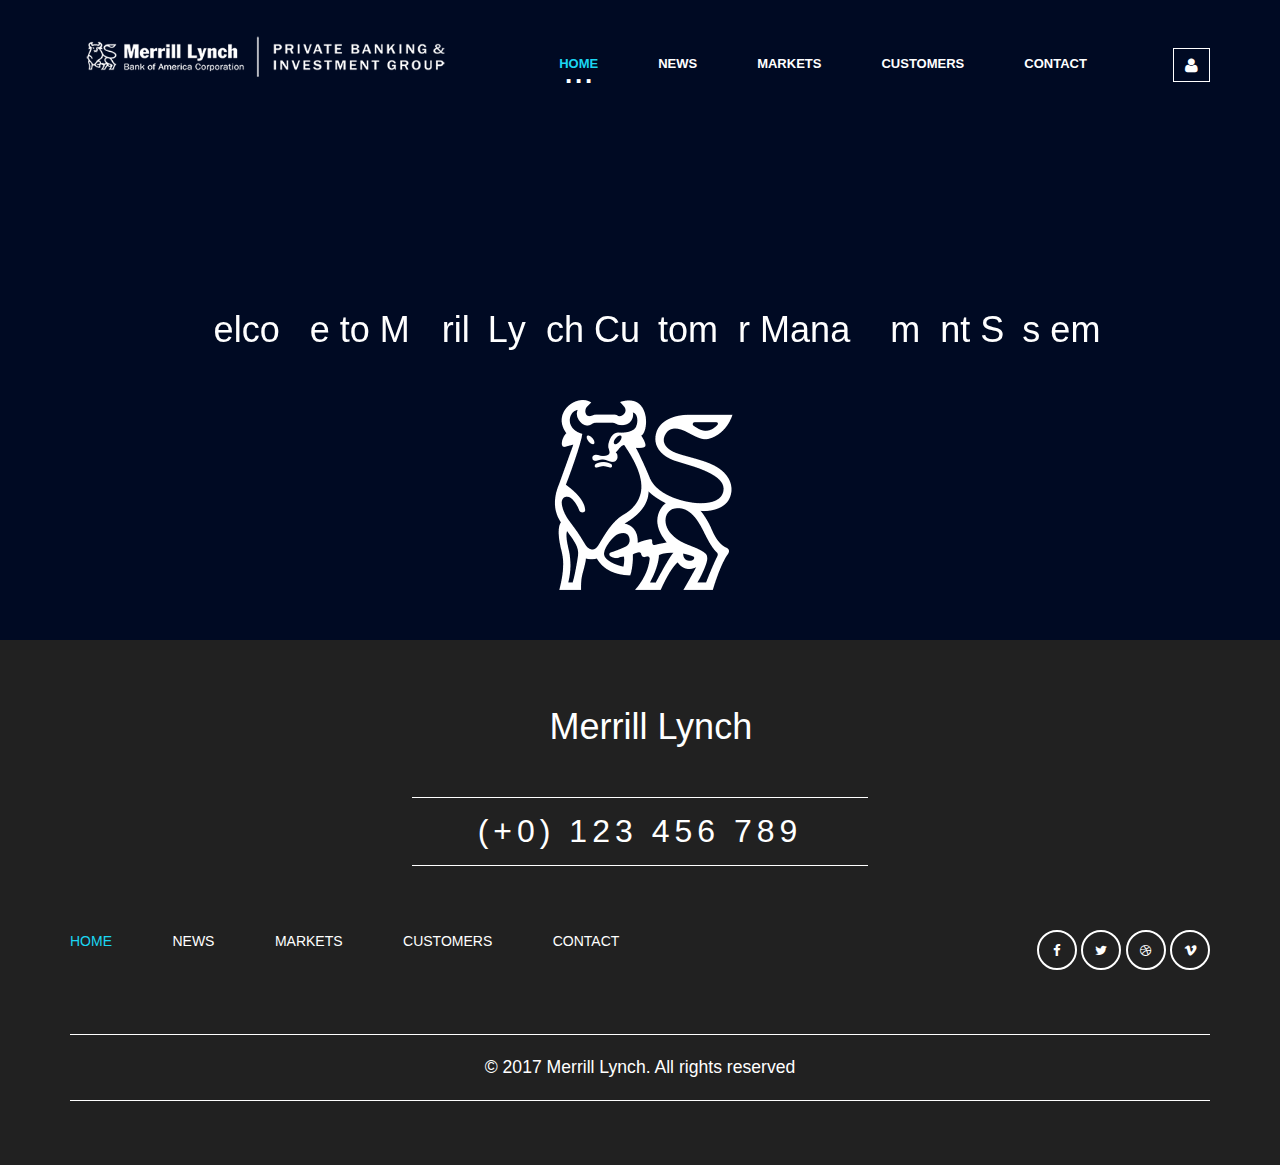
<file: html/index.html>
<!--
author: W3layouts
author URL: http://w3layouts.com
License: Creative Commons Attribution 3.0 Unported
License URL: http://creativecommons.org/licenses/by/3.0/
-->
<!DOCTYPE html>
<html lang="en">
<head>
<title>Merrill Lynch-Best Wealth Management Company</title>
<!-- for-mobile-apps -->
<meta name="viewport" content="width=device-width, initial-scale=1">
<meta http-equiv="Content-Type" content="text/html; charset=utf-8" />
<meta name="keywords" content="Merrill Lynch Responsive web template, Bootstrap Web Templates, Flat Web Templates, Android Compatible web template, 
Smartphone Compatible web template, free webdesigns for Nokia, Samsung, LG, SonyEricsson, Motorola web design" />
<script type="application/x-javascript"> addEventListener("load", function() { setTimeout(hideURLbar, 0); }, false);
		function hideURLbar(){ window.scrollTo(0,1); } </script>
<!-- //for-mobile-apps -->
<link href="css/bootstrap.css" rel="stylesheet" type="text/css" media="all" />
<link href="css/style.css" rel="stylesheet" type="text/css" media="all" />
<!-- js -->
<script type="text/javascript" src="js/jquery-2.1.4.min.js"></script>
<!-- //js -->
<link rel="stylesheet" href="css/flexslider.css" type="text/css" media="screen" property="" />
<link href="css/popuo-box.css" rel="stylesheet" type="text/css" media="all" />
<!-- font-awesome icons -->
<link rel="stylesheet" href="css/font-awesome.min.css" />
<!-- //font-awesome icons -->


<!--textillate-->
<link rel="stylesheet" href="css/animate.css" />
<script src="js/jquery.lettering.js"></script>
<script src="js/jquery.textillate.js"></script>

</head>
	
<body>
<!-- banner -->



	<div class="banner">
		<div class="container">
			<nav class="navbar navbar-default">
				<div class="navbar-header navbar-left">
					<button type="button" class="navbar-toggle collapsed" data-toggle="collapse" data-target="#bs-example-navbar-collapse-1">
						<span class="sr-only">Toggle navigation</span>
						<span class="icon-bar"></span>
						<span class="icon-bar"></span>
						<span class="icon-bar"></span>
					</button>
<!-- 					<h1><a class="navbar-brand" href="index.html">Merrill Lynch</a></h1>
 -->					
					<a href="index.html"><img class="navbar-brand"  src="images/ml-logo-high.png"></a>
				</div>
				<!-- Collect the nav links, forms, and other content for toggling -->
				<div class="collapse navbar-collapse navbar-right" id="bs-example-navbar-collapse-1">
					<nav class="cl-effect-13" id="cl-effect-13">
						<ul class="nav navbar-nav">
							<li class="active"><a href="index.html">Home</a></li>
							<li><a href="news.html">News</a></li>
							<li><a href="markets.html">Markets</a></li>
							<li><a href="customers.html">Customers</a></li></li>
							<li><a href="mail.html">Contact</a></li>
						</ul>
						<div class="w3_agile_login">
							<a href="#small-dialog" class="play-icon popup-with-zoom-anim"><i class="fa fa-user" aria-hidden="true"></i></a>
						</div>
					</nav>
				</div>
			</nav>
			<!-- Welcome -->
			


			 <div class="row">
		        <div class="col-md-12">
		           
		            <div class="welcomemessage">
		                <h1 class="tlt">Welcome to Merrill Lynch Customer Management System</h1>		                
		            </div>
		            <div class="bulllogo">
						<img  src="images/portfolio-logo-merrillonlylogo.png">
		            </div>
		        </div>
		    </div>

		    <script>	
				$(function () {
					$('.tlt').textillate({
						 in: {
						 	effect:'fadeInLeft',
						 	delay:15,
						 	shuffle:true}
					});
				})
			</script>
<!-- //Welcome -->	




		</div>
	</div>


<!-- //banner -->	

<!-- pop-up-box -->
	<div id="small-dialog" class="mfp-hide w3ls_small_dialog wthree_pop">
		<h3>Sign In</h3>		
		<div class="agileits_modal_body">
			<form action="#" method="post">
				<div class="agileits_w3layouts_user">
					<i class="fa fa-user" aria-hidden="true"></i>
					<input type="text" name="Name" placeholder="User Name" required="">
				</div>
				<div class="agileits_w3layouts_user">
					<i class="fa fa-key" aria-hidden="true"></i>
					<input type="password" name="Password" placeholder="Password" required="">
				</div>
				<div class="agile_remember">
					<div class="agile_remember_left">
						<div class="check">
							<label class="checkbox"><input type="checkbox" name="checkbox"><i> </i>remember me</label>
						</div>
					</div>
					<div class="agile_remember_right">
						<a href="#">Forgot Password?</a>
					</div>
					<div class="clearfix"> </div>
				</div>
				<input type="submit" value="Sign In">
			</form>
			<h5>Don't have an account? <a href="#small-dialog1" class="play-icon popup-with-zoom-anim">Sign Up</a></h5>
		</div>
	</div>
	<div id="small-dialog1" class="mfp-hide w3ls_small_dialog wthree_pop">
		<h3>Sign Up</h3>		
		<div class="agileits_modal_body">
			<form action="#" method="post">
				<h4>Profile information :</h4>
				<div class="agileits_w3layouts_user">
					<i class="fa fa-user" aria-hidden="true"></i>
					<input type="text" name="Name" placeholder="First Name" required="">
				</div>
				<div class="agileits_w3layouts_user">
					<i class="fa fa-user" aria-hidden="true"></i>
					<input type="text" name="Name" placeholder="Last Name" required="">
				</div>
				<div class="agileinfo_subscribe">
					<div class="check">
						<label class="checkbox"><input type="checkbox" name="checkbox"><i> </i>subscribe to newsletter</label>
					</div>
				</div>
				<h4>Login information :</h4>
				<div class="agileits_w3layouts_user">
					<i class="fa fa-envelope-o" aria-hidden="true"></i>
					<input type="email" name="Email" placeholder="Email" required="">
				</div>
				<div class="agileits_w3layouts_user agileits_w3layouts_user_agileits">
					<i class="fa fa-key" aria-hidden="true"></i>
					<input type="password" name="Password" placeholder="Password" required="">
				</div>
				<div class="agileits_w3layouts_user">
					<i class="fa fa-key" aria-hidden="true"></i>
					<input type="password" name="Password" placeholder="Confirm Password" required="">
				</div>
				<div class="agileinfo_subscribe">
					<div class="check">
						<label class="checkbox"><input type="checkbox" name="checkbox"><i> </i>i accept the terms and conditions</label>
					</div>
				</div>
				<input type="submit" value="Register">
			</form>
			<h5>Already a member <a href="#small-dialog" class="play-icon popup-with-zoom-anim">Sign In</a></h5>
		</div>
	</div>
<!-- //pop-up-box -->
<script src="js/jquery.magnific-popup.js" type="text/javascript"></script>
<script>
	$(document).ready(function() {
	$('.popup-with-zoom-anim').magnificPopup({
		type: 'inline',
		fixedContentPos: false,
		fixedBgPos: true,
		overflowY: 'auto',
		closeBtnInside: true,
		preloader: false,
		midClick: true,
		removalDelay: 300,
		mainClass: 'my-mfp-zoom-in'
	});
																	
	});
</script>





<!-- footer -->
	<div class="footer" id="footer">
		<div class="container">
			<h2><a href="index.html">Merrill Lynch</a></h2>
			<h3>(+0) 123 456 789</h3>
			
			<div class="agileits_w3layouts_nav">
				<div class="agileits_w3layouts_nav_left">
					<ul>
						<li class="active"><a href="index.html">Home</a></li>
						<li><a href="news.html">News</a></li>
						<li><a href="markets.html">Markets</a></li>
						<li><a href="customers.html">Customers</a></li>
						<li><a href="mail.html">Contact</a></li>
					</ul>
				</div>
				<div class="agileits_w3layouts_nav_right">
					<ul>
						<li><a href="#" class="w3_agile_facebook"><i class="fa fa-facebook" aria-hidden="true"></i></a></li>
						<li><a href="#" class="agile_twitter"><i class="fa fa-twitter" aria-hidden="true"></i></a></li>
						<li><a href="#" class="w3_agile_dribble"><i class="fa fa-dribbble" aria-hidden="true"></i></a></li>
						<li><a href="#" class="w3_agile_vimeo"><i class="fa fa-vimeo" aria-hidden="true"></i></a></li>
					</ul>
				</div>
				<div class="clearfix"> </div>
			</div>
			<p>© 2017 Merrill Lynch. All rights reserved </p>
		</div>
	</div>
<!-- //footer -->
<!-- for bootstrap working -->
	<script src="js/bootstrap.js"></script>
<!-- //for bootstrap working -->
<!-- start-smooth-scrolling -->
<script type="text/javascript" src="js/move-top.js"></script>
<script type="text/javascript" src="js/easing.js"></script>
<script type="text/javascript">
	jQuery(document).ready(function($) {
		$(".scroll").click(function(event){		
			event.preventDefault();
			$('html,body').animate({scrollTop:$(this.hash).offset().top},1000);
		});
	});
</script>
<!-- start-smooth-scrolling -->
<!-- here stars scrolling icon -->
	<script type="text/javascript">
		$(document).ready(function() {
			/*
				var defaults = {
				containerID: 'toTop', // fading element id
				containerHoverID: 'toTopHover', // fading element hover id
				scrollSpeed: 1200,
				easingType: 'linear' 
				};
			*/
								
			$().UItoTop({ easingType: 'easeOutQuart' });
								
			});
	</script>
<!-- //here ends scrolling icon -->
</body>
</html>
</file>
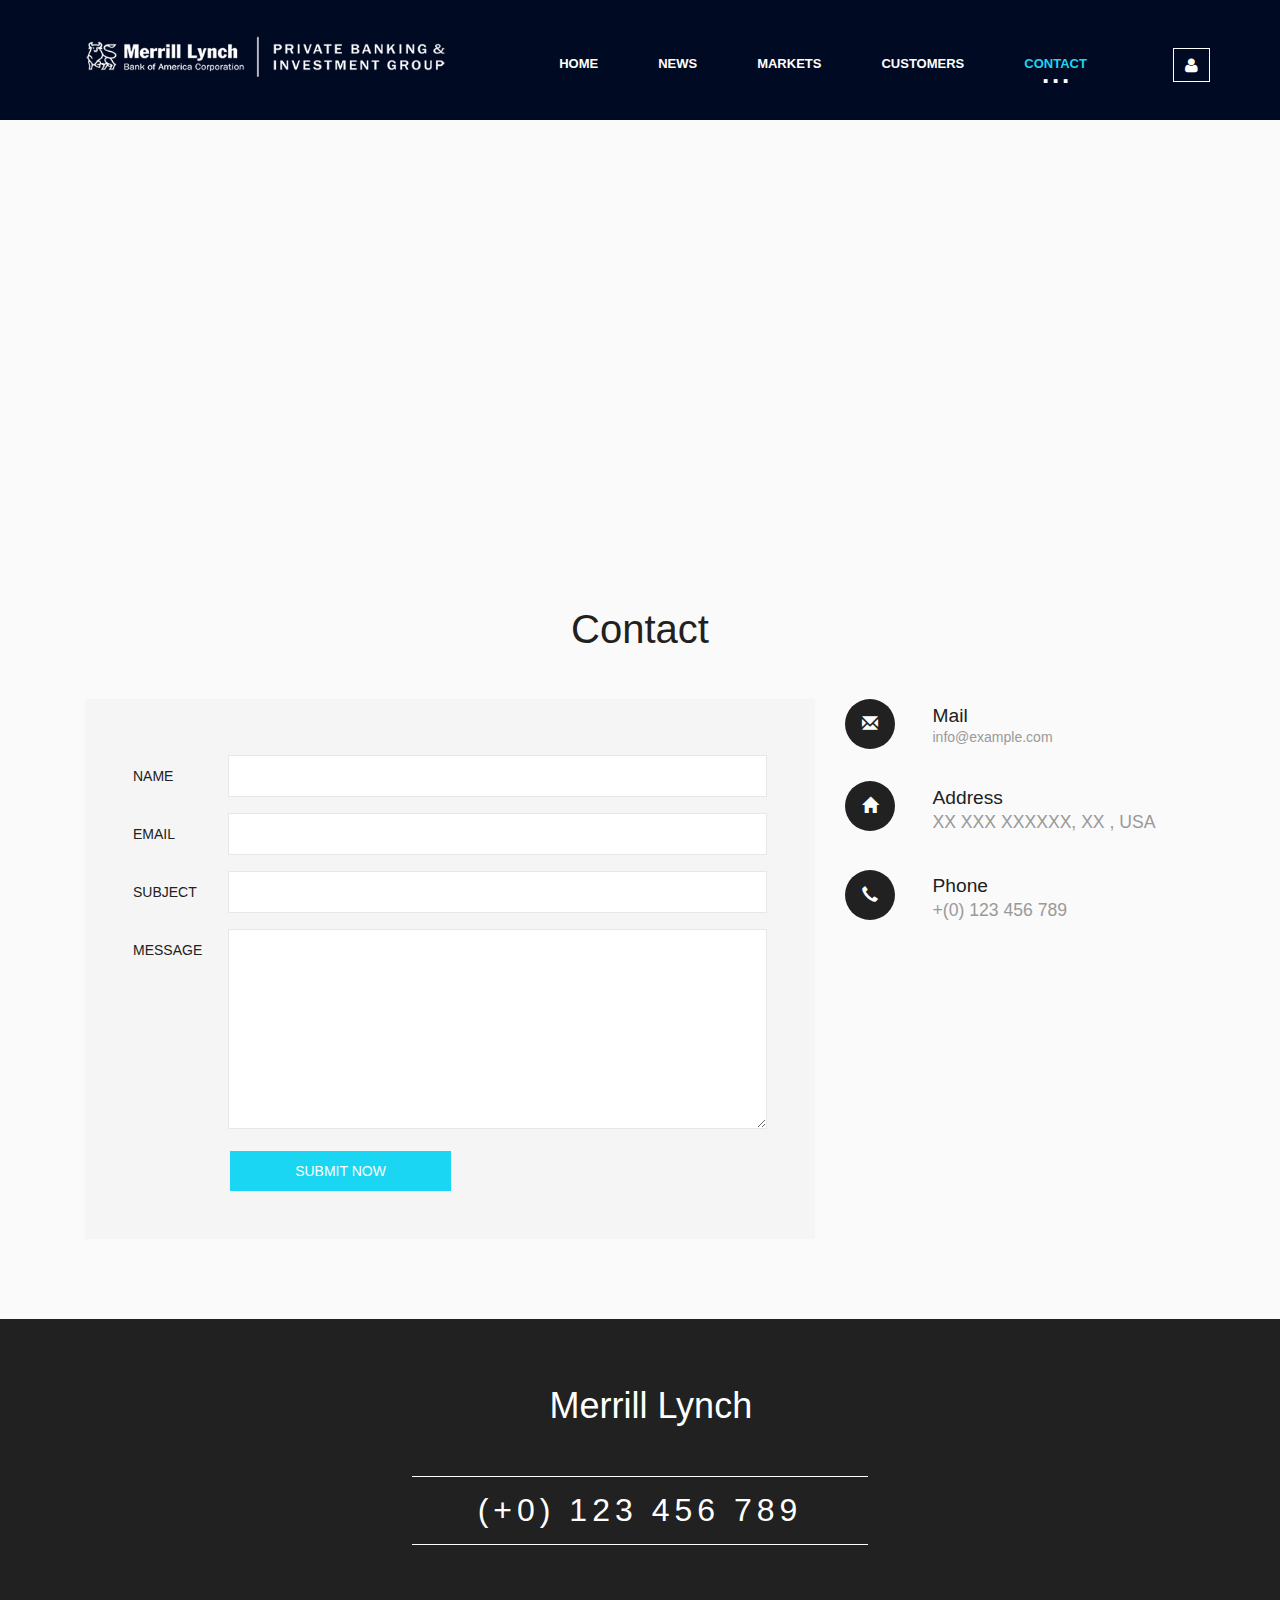
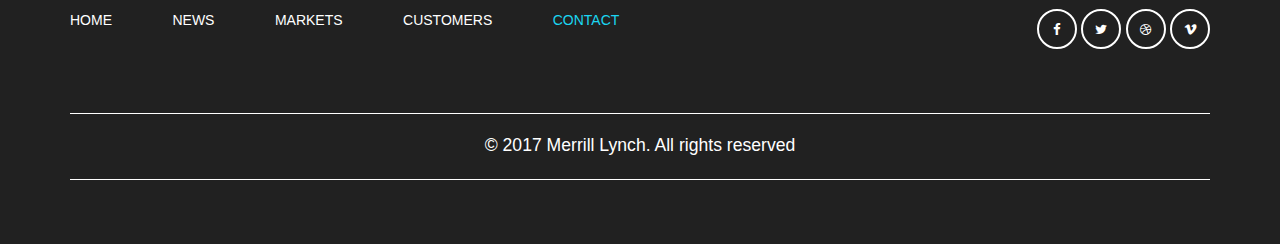
<file: html/mail.html>
<!--
author: W3layouts
author URL: http://w3layouts.com
License: Creative Commons Attribution 3.0 Unported
License URL: http://creativecommons.org/licenses/by/3.0/
-->
<!DOCTYPE html>
<html lang="en">
<head>
<title>Merrill Lynch -Best Wealth Management Company</title>
<!-- for-mobile-apps -->
<meta name="viewport" content="width=device-width, initial-scale=1">
<meta http-equiv="Content-Type" content="text/html; charset=utf-8" />
<meta name="keywords" content="Merrill Lynch-Best Wealth Management Company" />
<script type="application/x-javascript"> addEventListener("load", function() { setTimeout(hideURLbar, 0); }, false);
		function hideURLbar(){ window.scrollTo(0,1); } </script>
<!-- //for-mobile-apps -->
<link href="css/bootstrap.css" rel="stylesheet" type="text/css" media="all" />
<link href="css/style.css" rel="stylesheet" type="text/css" media="all" />
<!-- js -->
<script type="text/javascript" src="js/jquery-2.1.4.min.js"></script>
<!-- //js -->
<link href="css/popuo-box.css" rel="stylesheet" type="text/css" media="all" />
<!-- font-awesome icons -->
<link rel="stylesheet" href="css/font-awesome.min.css" />
<!-- //font-awesome icons -->


</head>
	
<body>
<!-- banner -->
	<div class="banner1">
		<div class="container">
			<nav class="navbar navbar-default">
				<div class="navbar-header navbar-left">
					<button type="button" class="navbar-toggle collapsed" data-toggle="collapse" data-target="#bs-example-navbar-collapse-1">
						<span class="sr-only">Toggle navigation</span>
						<span class="icon-bar"></span>
						<span class="icon-bar"></span>
						<span class="icon-bar"></span>
					</button>
<!-- 					<h1><a class="navbar-brand" href="index.html">Merrill Lynch</a></h1>
 -->					<a href="index.html"><img class="navbar-brand"  src="images/ml-logo-high.png"></a>
 				</div>
				<!-- Collect the nav links, forms, and other content for toggling -->
				<div class="collapse navbar-collapse navbar-right" id="bs-example-navbar-collapse-1">
					<nav class="cl-effect-13" id="cl-effect-13">
						<ul class="nav navbar-nav">
							<li><a href="index.html">Home</a></li>
							<li><a href="news.html">News</a></li>
							<li><a href="markets.html">Markets</a></li>
							<li><a href="customers.html">Customers</a></li>
							<li class="active"><a href="mail.html">Contact</a></li>
						</ul>
						<div class="w3_agile_login">
							<a href="#small-dialog" class="play-icon popup-with-zoom-anim"><i class="fa fa-user" aria-hidden="true"></i></a>
						</div>
					</nav>
				</div>
			</nav>
		</div>
	</div>
<!-- //banner -->
	
<!-- pop-up-box -->
	<div id="small-dialog" class="mfp-hide w3ls_small_dialog wthree_pop">
		<h3>Sign In</h3>		
		<div class="agileits_modal_body">
			<form action="#" method="post">
				<div class="agileits_w3layouts_user">
					<i class="fa fa-user" aria-hidden="true"></i>
					<input type="text" name="Name" placeholder="User Name" required="">
				</div>
				<div class="agileits_w3layouts_user">
					<i class="fa fa-key" aria-hidden="true"></i>
					<input type="password" name="Password" placeholder="Password" required="">
				</div>
				<div class="agile_remember">
					<div class="agile_remember_left">
						<div class="check">
							<label class="checkbox"><input type="checkbox" name="checkbox"><i> </i>remember me</label>
						</div>
					</div>
					<div class="agile_remember_right">
						<a href="#">Forgot Password?</a>
					</div>
					<div class="clearfix"> </div>
				</div>
				<input type="submit" value="Sign In">
			</form>
			<h5>Don't have an account? <a href="#small-dialog1" class="play-icon popup-with-zoom-anim">Sign Up</a></h5>
		</div>
	</div>
	<div id="small-dialog1" class="mfp-hide w3ls_small_dialog wthree_pop">
		<h3>Sign Up</h3>		
		<div class="agileits_modal_body">
			<form action="#" method="post">
				<h4>Profile information :</h4>
				<div class="agileits_w3layouts_user">
					<i class="fa fa-user" aria-hidden="true"></i>
					<input type="text" name="Name" placeholder="First Name" required="">
				</div>
				<div class="agileits_w3layouts_user">
					<i class="fa fa-user" aria-hidden="true"></i>
					<input type="text" name="Name" placeholder="Last Name" required="">
				</div>
				<div class="agileinfo_subscribe">
					<div class="check">
						<label class="checkbox"><input type="checkbox" name="checkbox"><i> </i>subscribe to newsletter</label>
					</div>
				</div>
				<h4>Login information :</h4>
				<div class="agileits_w3layouts_user">
					<i class="fa fa-envelope-o" aria-hidden="true"></i>
					<input type="email" name="Email" placeholder="Email" required="">
				</div>
				<div class="agileits_w3layouts_user agileits_w3layouts_user_agileits">
					<i class="fa fa-key" aria-hidden="true"></i>
					<input type="password" name="Password" placeholder="Password" required="">
				</div>
				<div class="agileits_w3layouts_user">
					<i class="fa fa-key" aria-hidden="true"></i>
					<input type="password" name="Password" placeholder="Confirm Password" required="">
				</div>
				<div class="agileinfo_subscribe">
					<div class="check">
						<label class="checkbox"><input type="checkbox" name="checkbox"><i> </i>i accept the terms and conditions</label>
					</div>
				</div>
				<input type="submit" value="Register">
			</form>
			<h5>Already a member <a href="#small-dialog" class="play-icon popup-with-zoom-anim">Sign In</a></h5>
		</div>
	</div>
<!-- //pop-up-box -->
<script src="js/jquery.magnific-popup.js" type="text/javascript"></script>
<script>
	$(document).ready(function() {
	$('.popup-with-zoom-anim').magnificPopup({
		type: 'inline',
		fixedContentPos: false,
		fixedBgPos: true,
		overflowY: 'auto',
		closeBtnInside: true,
		preloader: false,
		midClick: true,
		removalDelay: 300,
		mainClass: 'my-mfp-zoom-in'
	});
																	
	});
</script>
<!-- mail -->
	<div class="map">
		<iframe src="https://www.google.com/maps/embed?pb=!1m18!1m12!1m3!1d3654.9930629574787!2d-46.72469593507033!3d-23.640419470401582!2m3!1f0!2f0!3f0!3m2!1i1024!2i768!4f13.1!3m3!1m2!1s0x94ce5116b59b5a09%3A0x11c3bbea465870!2sCompany+Business+Towers+-+V%C3%A1rzea+de+Baixo%2C+S%C3%A3o+Paulo+-+SP%2C+Brazil!5e0!3m2!1sen!2sin!4v1473675527894" style="border:0"></iframe>
	</div>

	<div class="mail">
		<div class="container">
			<h3 class="w3_agile_head">Contact</h3>
			

			<div class="w3_agile_mail_grids_agile">
				<div class="col-md-8 w3_agile_mail_left">
					<div class="agileits_mail_grid_right1 agile_mail_grid_right1">
						<form action="#" method="post">
							<span>
								<i>Name</i>
								<input type="text" name="Name" placeholder=" " required="">
							</span>
							<span>
								<i>Email</i>
								<input type="email" name="Email" placeholder=" " required="">
							</span>
							<span>
								<i>Subject</i>
								<input type="text" name="Subject" placeholder=" " required="">
							</span>
							<span>
								<i>Message</i>
								<textarea name="Message" placeholder=" " required=""></textarea>
							</span>
							<input type="submit" value="Submit Now">
						</form>
					</div>
				</div>
			</div>
			<div class="col-md-4 w3_agile_mail_right">
				<div class="w3layouts_mail_grid_left">
					<div class="w3layouts_mail_grid_left1">
						<span class="glyphicon glyphicon-envelope" aria-hidden="true"></span>
					</div>
					<div class="w3layouts_mail_grid_left2">
						<h3>Mail</h3>
						<a href="mailto:info@example.com">info@example.com</a>
					</div>
					<div class="clearfix"> </div>
				</div>
				<div class="w3layouts_mail_grid_left">
					<div class="w3layouts_mail_grid_left1">
						<span class="glyphicon glyphicon-home" aria-hidden="true"></span>
					</div>
					<div class="w3layouts_mail_grid_left2">
						<h3>Address</h3>
						<p>XX XXX XXXXXX, XX , USA</p>
					</div>
					<div class="clearfix"> </div>
				</div>
				<div class="w3layouts_mail_grid_left">
					<div class="w3layouts_mail_grid_left1">
						<span class="glyphicon glyphicon-earphone" aria-hidden="true"></span>
					</div>
					<div class="w3layouts_mail_grid_left2">
						<h3>Phone</h3>
						<p>+(0) 123 456 789</p>
					</div>
					<div class="clearfix"> </div>
				</div>
			</div>
			<div class="clearfix"> </div>
		</div>
	</div>
<!-- //mail -->
<!-- footer -->
	<div class="footer">
		<div class="container">
			<h2><a href="index.html">Merrill Lynch</a></h2>
			<h3>(+0) 123 456 789</h3>
			
			<div class="agileits_w3layouts_nav">
				<div class="agileits_w3layouts_nav_left">
					<ul>
						<li><a href="index.html">Home</a></li>
						<li><a href="news.html">News</a></li>
						<li><a href="markets.html">Markets</a></li>
						<li><a href="customers.html">Customers</a></li>
						<li class="active"><a href="mail.html">Contact</a></li>
					</ul>
				</div>
				<div class="agileits_w3layouts_nav_right">
					<ul>
						<li><a href="#" class="w3_agile_facebook"><i class="fa fa-facebook" aria-hidden="true"></i></a></li>
						<li><a href="#" class="agile_twitter"><i class="fa fa-twitter" aria-hidden="true"></i></a></li>
						<li><a href="#" class="w3_agile_dribble"><i class="fa fa-dribbble" aria-hidden="true"></i></a></li>
						<li><a href="#" class="w3_agile_vimeo"><i class="fa fa-vimeo" aria-hidden="true"></i></a></li>
					</ul>
				</div>
				<div class="clearfix"> </div>
			</div>
			<p>© 2017 Merrill Lynch. All rights reserved</p>
		</div>
	</div>
<!-- //footer -->
<!-- for bootstrap working -->
	<script src="js/bootstrap.js"></script>
<!-- //for bootstrap working -->
<!-- start-smooth-scrolling -->
<script type="text/javascript" src="js/move-top.js"></script>
<script type="text/javascript" src="js/easing.js"></script>
<script type="text/javascript">
	jQuery(document).ready(function($) {
		$(".scroll").click(function(event){		
			event.preventDefault();
			$('html,body').animate({scrollTop:$(this.hash).offset().top},1000);
		});
	});
</script>
<!-- start-smooth-scrolling -->
<!-- here stars scrolling icon -->
	<script type="text/javascript">
		$(document).ready(function() {
			/*
				var defaults = {
				containerID: 'toTop', // fading element id
				containerHoverID: 'toTopHover', // fading element hover id
				scrollSpeed: 1200,
				easingType: 'linear' 
				};
			*/
								
			$().UItoTop({ easingType: 'easeOutQuart' });
								
			});
	</script>
<!-- //here ends scrolling icon -->
</body>
</html>
</file>
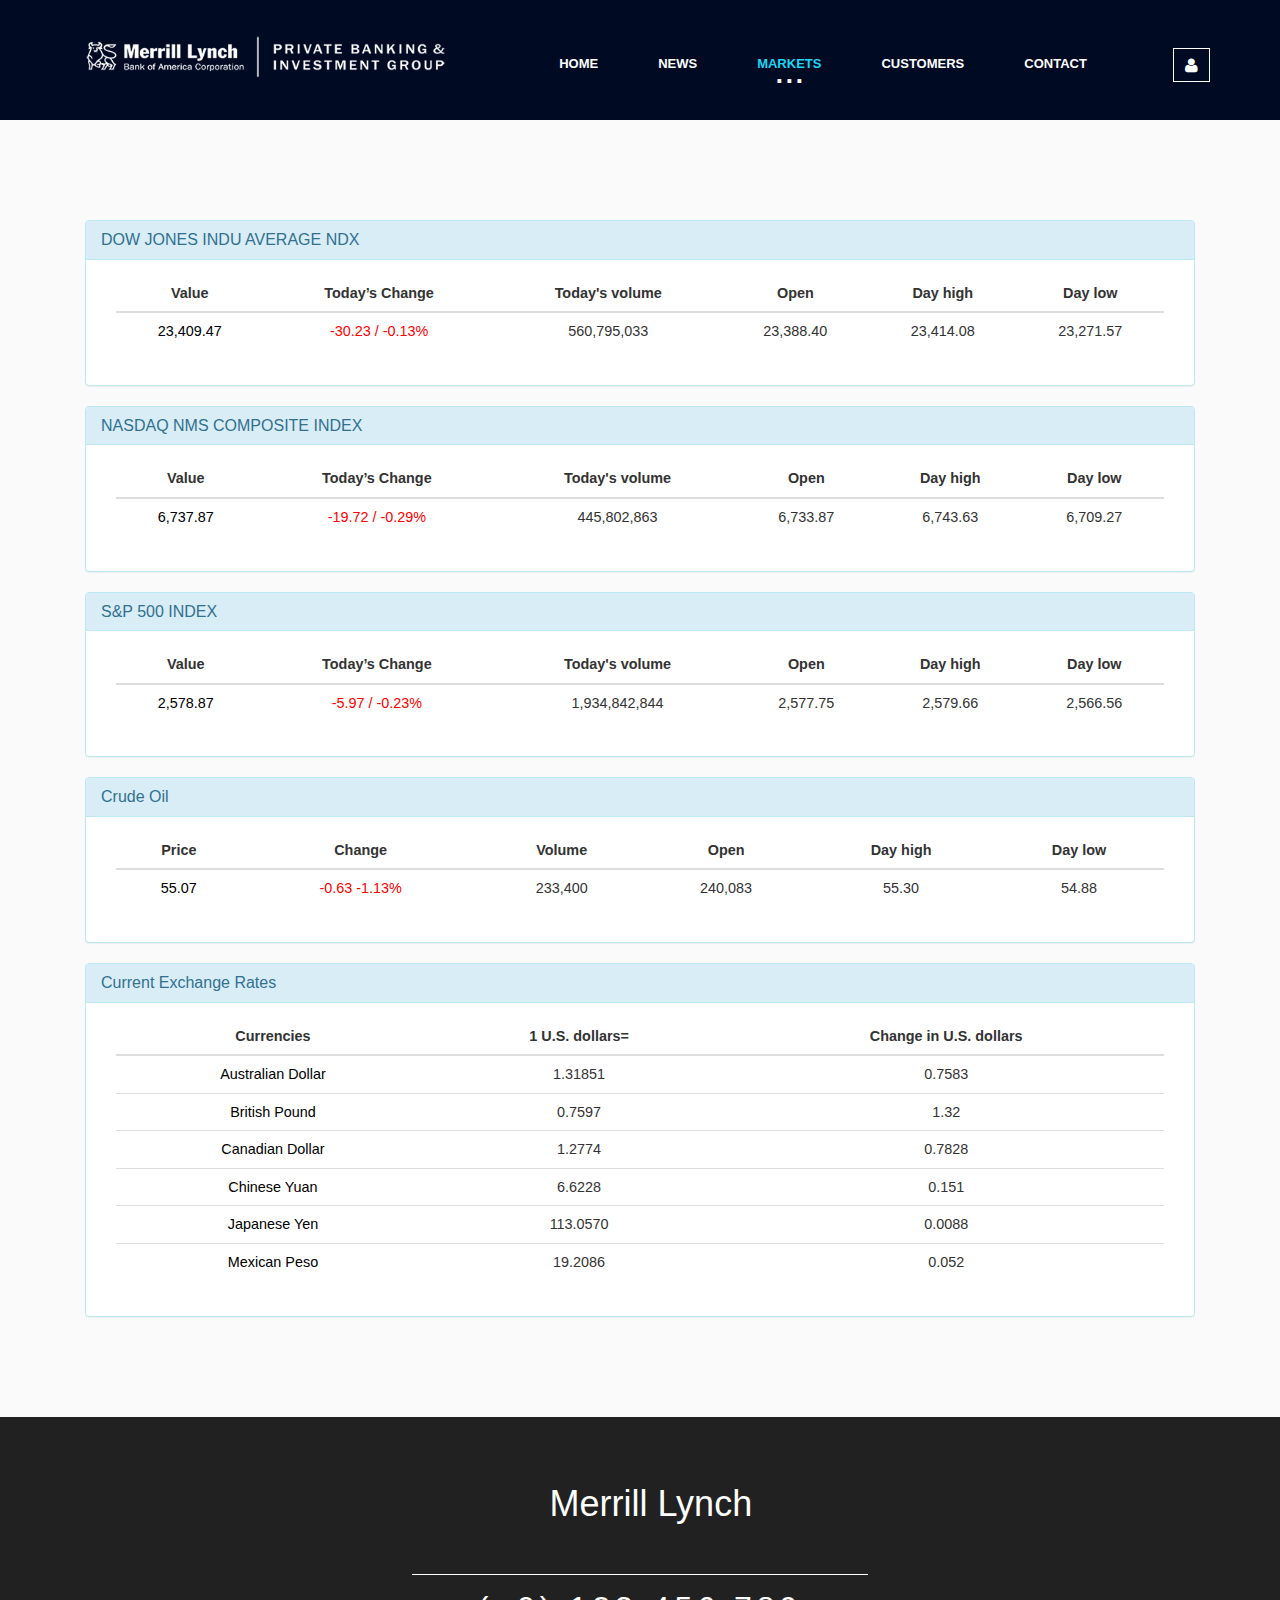
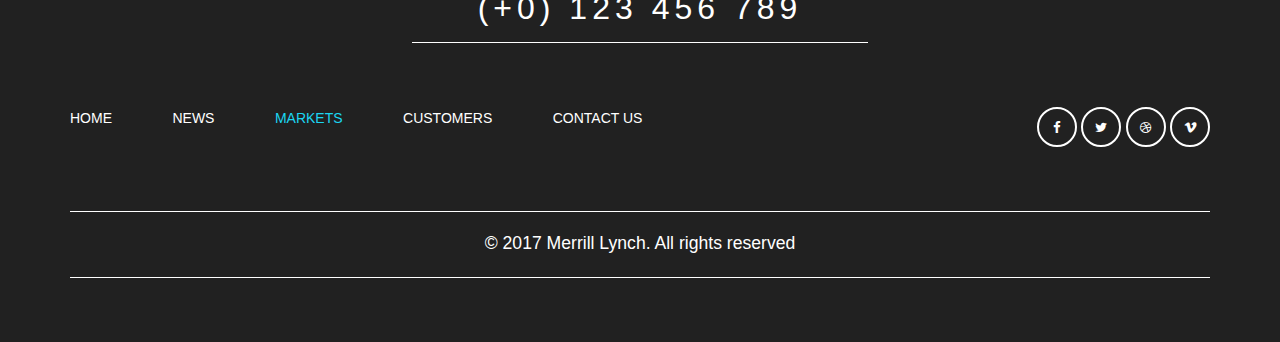
<file: html/markets.html>
<!--
author: W3layouts
author URL: http://w3layouts.com
License: Creative Commons Attribution 3.0 Unported
License URL: http://creativecommons.org/licenses/by/3.0/
-->
<!DOCTYPE html>
<html lang="en">
<head>
<title>Merrill Lynch -Best Wealth Management Company</title>
<!-- for-mobile-apps -->
<meta name="viewport" content="width=device-width, initial-scale=1">
<meta http-equiv="Content-Type" content="text/html; charset=utf-8" />
<meta name="keywords" content="Merrill Lynch-Best Wealth Management Company" />
<script type="application/x-javascript">  </script>
<!-- //for-mobile-apps -->
<link href="css/bootstrap.css" rel="stylesheet" type="text/css" media="all" />
<link href="css/style.css" rel="stylesheet" type="text/css" media="all" />
<!-- js -->
<script type="text/javascript" src="js/jquery-2.1.4.min.js"></script>
<!-- //js -->
<link href="css/popuo-box.css" rel="stylesheet" type="text/css" media="all" />
<!-- font-awesome icons -->
<link rel="stylesheet" href="css/font-awesome.min.css" />
<!-- //font-awesome icons -->

</head>
	
<body>
<!-- banner -->
	<div class="banner1">
		<div class="container">
			<nav class="navbar navbar-default">
				<div class="navbar-header navbar-left">
					<button type="button" class="navbar-toggle collapsed" data-toggle="collapse" data-target="#bs-example-navbar-collapse-1">
						<span class="sr-only">Toggle navigation</span>
						<span class="icon-bar"></span>
						<span class="icon-bar"></span>
						<span class="icon-bar"></span>
					</button>
<!-- 					<h1><a class="navbar-brand" href="index.html">Merrill Lynch</a></h1>
 -->					<a href="index.html"><img class="navbar-brand"  src="images/ml-logo-high.png"></a>
				</div>
				<!-- Collect the nav links, forms, and other content for toggling -->
				<div class="collapse navbar-collapse navbar-right" id="bs-example-navbar-collapse-1">
					<nav class="cl-effect-13" id="cl-effect-13">
						<ul class="nav navbar-nav">
							<li><a href="index.html">Home</a></li>
							
							<li><a href="news.html">News</a></li>
							<li class="active"><a href="markets.html">Markets</a></li>
							<li><a href="customers.html">Customers</a></li>
							<li><a href="mail.html">Contact</a></li>
						</ul>
						<div class="w3_agile_login">
							<a href="#small-dialog" class="play-icon popup-with-zoom-anim"><i class="fa fa-user" aria-hidden="true"></i></a>
						</div>
					</nav>
				</div>
			</nav>
		</div>
	</div>
<!-- //banner -->
	
<!-- pop-up-box -->
	<div id="small-dialog" class="mfp-hide w3ls_small_dialog wthree_pop">
		<h3>Sign In</h3>		
		<div class="agileits_modal_body">
			<form action="#" method="post">
				<div class="agileits_w3layouts_user">
					<i class="fa fa-user" aria-hidden="true"></i>
					<input type="text" name="Name" placeholder="User Name" required="">
				</div>
				<div class="agileits_w3layouts_user">
					<i class="fa fa-key" aria-hidden="true"></i>
					<input type="password" name="Password" placeholder="Password" required="">
				</div>
				<div class="agile_remember">
					<div class="agile_remember_left">
						<div class="check">
							<label class="checkbox"><input type="checkbox" name="checkbox"><i> </i>remember me</label>
						</div>
					</div>
					<div class="agile_remember_right">
						<a href="#">Forgot Password?</a>
					</div>
					<div class="clearfix"> </div>
				</div>
				<input type="submit" value="Sign In">
			</form>
			<h5>Don't have an account? <a href="#small-dialog1" class="play-icon popup-with-zoom-anim">Sign Up</a></h5>
		</div>
	</div>
	<div id="small-dialog1" class="mfp-hide w3ls_small_dialog wthree_pop">
		<h3>Sign Up</h3>		
		<div class="agileits_modal_body">
			<form action="#" method="post">
				<h4>Profile information :</h4>
				<div class="agileits_w3layouts_user">
					<i class="fa fa-user" aria-hidden="true"></i>
					<input type="text" name="Name" placeholder="First Name" required="">
				</div>
				<div class="agileits_w3layouts_user">
					<i class="fa fa-user" aria-hidden="true"></i>
					<input type="text" name="Name" placeholder="Last Name" required="">
				</div>
				<div class="agileinfo_subscribe">
					<div class="check">
						<label class="checkbox"><input type="checkbox" name="checkbox"><i> </i>subscribe to newsletter</label>
					</div>
				</div>
				<h4>Login information :</h4>
				<div class="agileits_w3layouts_user">
					<i class="fa fa-envelope-o" aria-hidden="true"></i>
					<input type="email" name="Email" placeholder="Email" required="">
				</div>
				<div class="agileits_w3layouts_user agileits_w3layouts_user_agileits">
					<i class="fa fa-key" aria-hidden="true"></i>
					<input type="password" name="Password" placeholder="Password" required="">
				</div>
				<div class="agileits_w3layouts_user">
					<i class="fa fa-key" aria-hidden="true"></i>
					<input type="password" name="Password" placeholder="Confirm Password" required="">
				</div>
				<div class="agileinfo_subscribe">
					<div class="check">
						<label class="checkbox"><input type="checkbox" name="checkbox"><i> </i>i accept the terms and conditions</label>
					</div>
				</div>
				<input type="submit" value="Register">
			</form>
			<h5>Already a member <a href="#small-dialog" class="play-icon popup-with-zoom-anim">Sign In</a></h5>
		</div>
	</div>
<!-- //pop-up-box -->
<script src="js/jquery.magnific-popup.js" type="text/javascript"></script>
<script>
	$(document).ready(function() {
	$('.popup-with-zoom-anim').magnificPopup({
		type: 'inline',
		fixedContentPos: false,
		fixedBgPos: true,
		overflowY: 'auto',
		closeBtnInside: true,
		preloader: false,
		midClick: true,
		removalDelay: 300,
		mainClass: 'my-mfp-zoom-in'
	});
																	
	});
</script>
<!-- services -->
	<div class="services">
		<div class="container">
			
			<div class="panels">
				<div class="panel panel-info">
					<div class="panel-heading">
						<h3 class="panel-title">
							DOW JONES INDU AVERAGE NDX
						</h3>
					</div>	
					
					<div class="panel-body">

					    <div class="col-md-12">
							<table class="table">
							  <thead>
							    <tr>     
							      <th>Value</th>
							      <th>Today’s Change</th>
							      <th>Today's volume</th>
							      <th>Open</th>   
							      <th>Day high</th>
							      <th>Day low</th>
							    </tr>
							  </thead>
							  <tbody>
							    <tr >    
							      <td style="color:black">23,409.47</td>
							      <td style="color:red;">-30.23 / -0.13%</td>
							      <td>560,795,033</td>
							      <td>23,388.40</td>
							      <td>23,414.08</td>
							      <td>23,271.57</td>
							    </tr>
							  </tbody>
							</table>
						</div>

					</div>
				</div>
			</div>


			<div class="panels">
				<div class="panel panel-info">
					<div class="panel-heading">
						<h3 class="panel-title">
							NASDAQ NMS COMPOSITE INDEX
						</h3>
					</div>	
					
					<div class="panel-body">
						 <div class="col-md-12">
							<table class="table">
							  <thead>
							    <tr>     
							      <th>Value</th>
							      <th>Today’s Change</th>
							      <th>Today's volume</th>
							      <th>Open</th>   
							      <th>Day high</th>
							      <th>Day low</th>
							    </tr>
							  </thead>
							  <tbody>
							    <tr >    
							      <td style="color:black">6,737.87</td>
							      <td style="color:red;"> -19.72 / -0.29%</td>
							      <td>445,802,863</td>
							      <td>6,733.87</td>
							      <td>6,743.63</td>
							      <td>6,709.27</td>
							    </tr>
							  </tbody>
							</table>
						</div>


					</div>
				</div>
			</div>


			<div class="panels">
				<div class="panel panel-info">
					<div class="panel-heading">
						<h3 class="panel-title">
							S&P 500 INDEX
						</h3>
					</div>	
					
					<div class="panel-body">
						<div class="col-md-12">
							<table class="table">
							  <thead>
							    <tr>     
							      <th>Value</th>
							      <th>Today’s Change</th>
							      <th>Today's volume</th>
							      <th>Open</th>   
							      <th>Day high</th>
							      <th>Day low</th>
							    </tr>
							  </thead>
							  <tbody>
							    <tr >    
							      <td style="color:black">2,578.87</td>
							      <td style="color:red;">-5.97 / -0.23%</td>
							      <td>1,934,842,844</td>
							      <td>2,577.75</td>
							      <td>2,579.66</td>
							      <td>2,566.56</td>
							    </tr>
							  </tbody>
							</table>
						</div>
						
					</div>
				</div>
			</div>
			

			<div class="panels">
				<div class="panel panel-info">
					<div class="panel-heading">
						<h3 class="panel-title">
							Crude Oil
						</h3>
					</div>	
					
					<div class="panel-body">
						<div class="col-md-12">
							<table class="table">
							  <thead>
							    <tr>     
							      <th>Price</th>
							      <th>Change</th>
							      <th>Volume</th>
							      <th>Open</th>   
							      <th>Day high</th>
							      <th>Day low</th>
							    </tr>
							  </thead>
							  <tbody>
							    <tr >    
							      <td style="color:black">55.07</td>
							      <td style="color:red;">-0.63 -1.13% </td>
							      <td>233,400</td>
							      <td>240,083</td>
							      <td>55.30</td>
							      <td>54.88</td>
							    </tr>
							  </tbody>
							</table>
						</div>
						
					</div>
				</div>
			</div>


			<div class="panels">
				<div class="panel panel-info">
					<div class="panel-heading">
						<h3 class="panel-title">
							Current Exchange Rates
						</h3>
					</div>	
					
					<div class="panel-body">
						<div class="col-md-12">
							<table class="table">
							  <thead>
							    <tr>     
							      <th>Currencies</th>
							      <th>1 U.S. dollars=</th>
							      <th>Change in U.S. dollars</th>
							    </tr>
							  </thead>
							  <tbody>
							  	<tr>    
							      <td style="color:black">Australian Dollar</td>
							      <td>1.31851</td>
							      <td>0.7583</td>
							    </tr>

							    <tr>    
							      <td style="color:black">British Pound</td>
							      <td>0.7597</td>
							      <td>1.32</td>
							    </tr>

							    <tr>    
							      <td style="color:black">Canadian Dollar</td>
							      <td>1.2774</td>
							      <td>0.7828</td>
							    </tr>

							    

							    <tr>    
							      <td style="color:black">Chinese Yuan</td>
							      <td>6.6228</td>
							      <td>0.151</td>
							    </tr>

							    <tr>    
							      <td style="color:black">Japanese Yen</td>
							      <td>113.0570</td>
							      <td>0.0088</td>
							    </tr>

							    <tr>    
							      <td style="color:black">Mexican Peso</td>
							      <td>19.2086</td>
							      <td>0.052</td>
							    </tr>







							  </tbody>
							</table>
						</div>
						
					</div>
				</div>
			</div>
			
			
			

			
		</div>
	</div>
<!-- //services -->
<!-- services-bottom -->	
	
<!-- //services-bottom -->
<!-- services-footer-top -->
	
<!-- //services-footer-top -->
<!-- footer -->
	<div class="footer">
		<div class="container">
			<h2><a href="index.html">Merrill Lynch</a></h2>
			<h3>(+0) 123 456 789</h3>
			
			<div class="agileits_w3layouts_nav">
				<div class="agileits_w3layouts_nav_left">
					<ul>
						<li><a href="index.html">Home</a></li>
						
						<li><a href="news.html">News</a></li>
						<li class="active"><a href="markets.html">Markets</a></li>
						<li><a href="customers.html">Customers</a></li>
						<li><a href="mail.html">Contact Us</a></li>
					</ul>
				</div>
				<div class="agileits_w3layouts_nav_right">
					<ul>
						<li><a href="#" class="w3_agile_facebook"><i class="fa fa-facebook" aria-hidden="true"></i></a></li>
						<li><a href="#" class="agile_twitter"><i class="fa fa-twitter" aria-hidden="true"></i></a></li>
						<li><a href="#" class="w3_agile_dribble"><i class="fa fa-dribbble" aria-hidden="true"></i></a></li>
						<li><a href="#" class="w3_agile_vimeo"><i class="fa fa-vimeo" aria-hidden="true"></i></a></li>
					</ul>
				</div>
				<div class="clearfix"> </div>
			</div>
			<p>© 2017 Merrill Lynch. All rights reserved</p>
		</div>
	</div>
<!-- //footer -->
<!-- for bootstrap working -->
	<script src="js/bootstrap.js"></script>
<!-- //for bootstrap working -->
<!-- start-smooth-scrolling -->
<script type="text/javascript" src="js/move-top.js"></script>
<script type="text/javascript" src="js/easing.js"></script>
<script type="text/javascript">
	jQuery(document).ready(function($) {
		$(".scroll").click(function(event){		
			event.preventDefault();
			$('html,body').animate({scrollTop:$(this.hash).offset().top},1000);
		});
	});
</script>
<!-- start-smooth-scrolling -->
<!-- here stars scrolling icon -->
	<script type="text/javascript">
		$(document).ready(function() {
			/*
				var defaults = {
				containerID: 'toTop', // fading element id
				containerHoverID: 'toTopHover', // fading element hover id
				scrollSpeed: 1200,
				easingType: 'linear' 
				};
			*/
								
			$().UItoTop({ easingType: 'easeOutQuart' });
								
			});
	</script>
<!-- //here ends scrolling icon -->
</body>
</html>
</file>
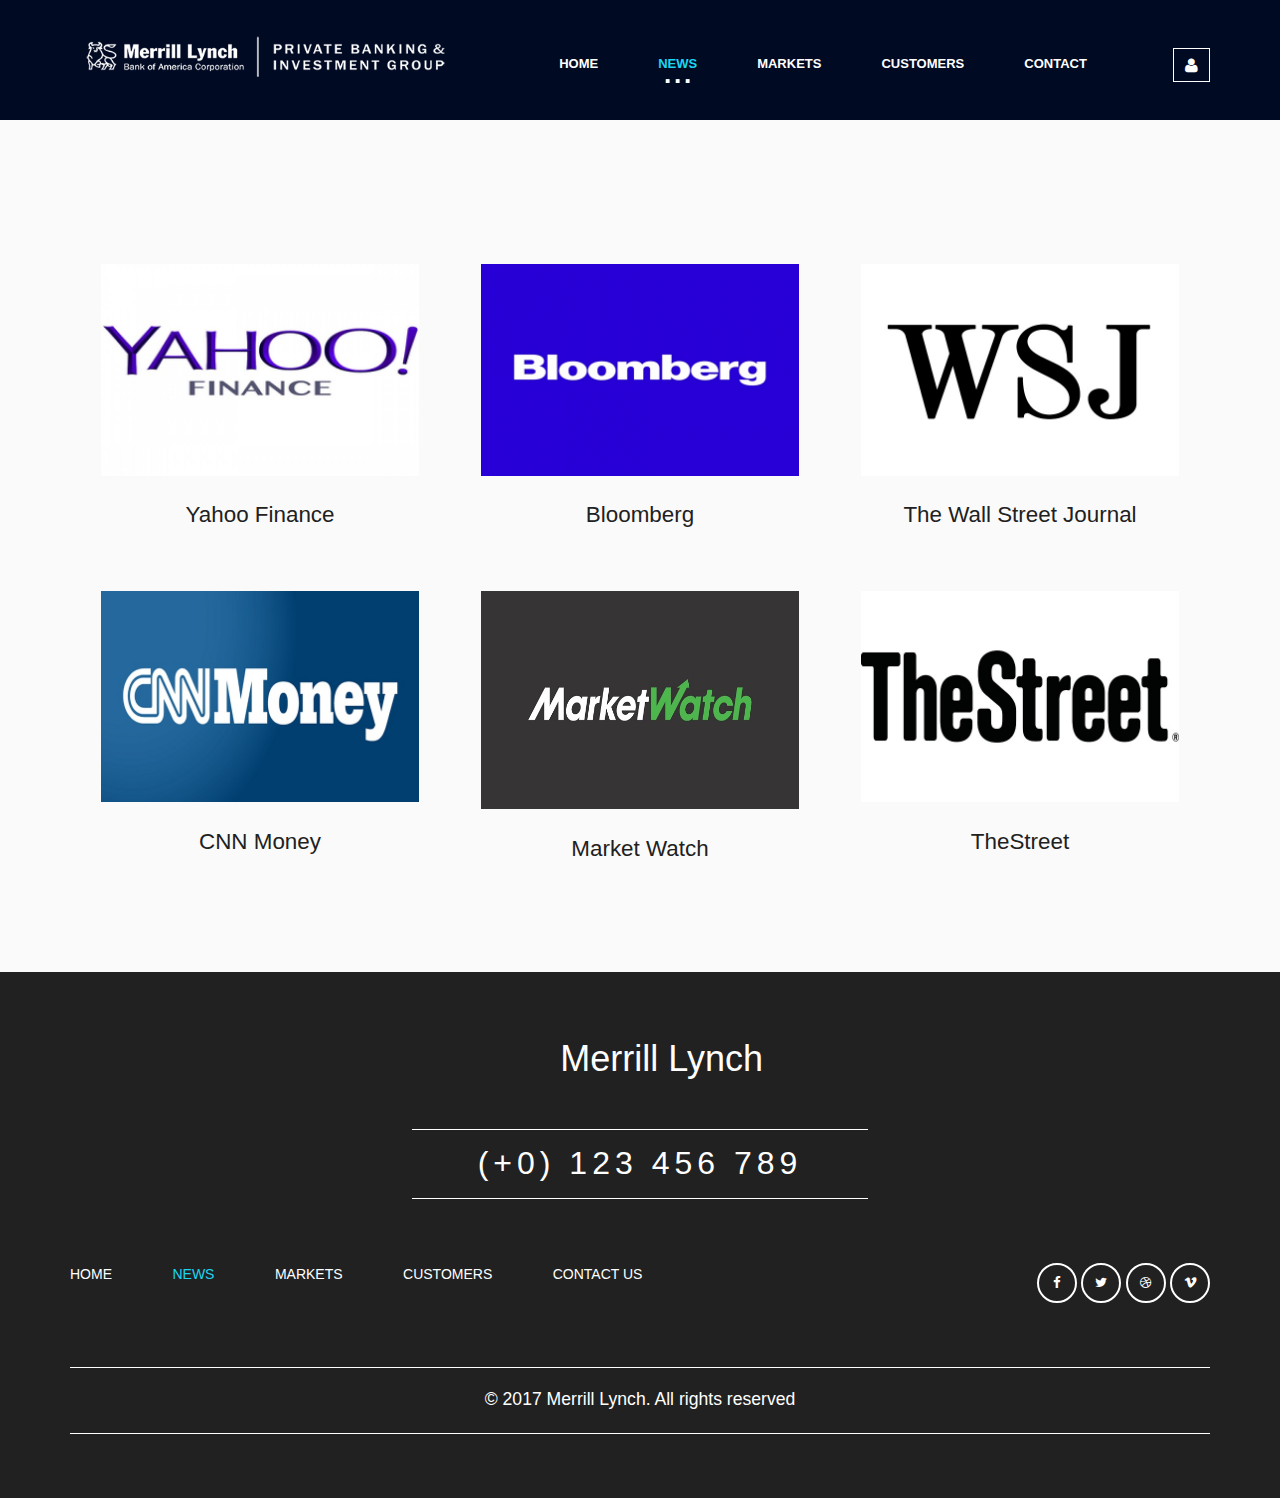
<file: html/news.html>
<!--
author: W3layouts
author URL: http://w3layouts.com
License: Creative Commons Attribution 3.0 Unported
License URL: http://creativecommons.org/licenses/by/3.0/
-->
<!DOCTYPE html>
<html lang="en">
<head>
<title>Merrill Lynch -Best Wealth Management Company</title>
<!-- for-mobile-apps -->
<meta name="viewport" content="width=device-width, initial-scale=1">
<meta http-equiv="Content-Type" content="text/html; charset=utf-8" />
<meta name="keywords" content="Merrill Lynch-Best Wealth Management Company" />
<script type="application/x-javascript">  </script>
<!-- //for-mobile-apps -->
<link href="css/bootstrap.css" rel="stylesheet" type="text/css" media="all" />
<link href="css/style.css" rel="stylesheet" type="text/css" media="all" />
<!-- js -->
<script type="text/javascript" src="js/jquery-2.1.4.min.js"></script>
<!-- //js -->
<link href="css/popuo-box.css" rel="stylesheet" type="text/css" media="all" />
<!-- font-awesome icons -->
<link rel="stylesheet" href="css/font-awesome.min.css" />
<!-- //font-awesome icons -->

</head>
	
<body>
<!-- banner -->
	<div class="banner1">
		<div class="container">
			<nav class="navbar navbar-default">
				<div class="navbar-header navbar-left">
					<button type="button" class="navbar-toggle collapsed" data-toggle="collapse" data-target="#bs-example-navbar-collapse-1">
						<span class="sr-only">Toggle navigation</span>
						<span class="icon-bar"></span>
						<span class="icon-bar"></span>
						<span class="icon-bar"></span>
					</button>
					<!-- <h1><a class="navbar-brand" href="index.html">Merrill Lynch</a></h1> -->
					<a href="index.html"><img class="navbar-brand"  src="images/ml-logo-high.png"></a>
				</div>
				<!-- Collect the nav links, forms, and other content for toggling -->
				<div class="collapse navbar-collapse navbar-right" id="bs-example-navbar-collapse-1">
					<nav class="cl-effect-13" id="cl-effect-13">
						<ul class="nav navbar-nav">
							<li><a href="index.html">Home</a></li>
							<li class="active"><a href="services.html">News</a></li>
							<li><a href="markets.html">Markets</a></li>
							<li><a href="customers.html">Customers</a></li>
							<li><a href="mail.html">Contact</a></li>
						</ul>
						<div class="w3_agile_login">
							<a href="#small-dialog" class="play-icon popup-with-zoom-anim"><i class="fa fa-user" aria-hidden="true"></i></a>
						</div>
					</nav>
				</div>
			</nav>
		</div>
	</div>
<!-- //banner -->
	
<!-- pop-up-box -->
	<div id="small-dialog" class="mfp-hide w3ls_small_dialog wthree_pop">
		<h3>Sign In</h3>		
		<div class="agileits_modal_body">
			<form action="#" method="post">
				<div class="agileits_w3layouts_user">
					<i class="fa fa-user" aria-hidden="true"></i>
					<input type="text" name="Name" placeholder="User Name" required="">
				</div>
				<div class="agileits_w3layouts_user">
					<i class="fa fa-key" aria-hidden="true"></i>
					<input type="password" name="Password" placeholder="Password" required="">
				</div>
				<div class="agile_remember">
					<div class="agile_remember_left">
						<div class="check">
							<label class="checkbox"><input type="checkbox" name="checkbox"><i> </i>remember me</label>
						</div>
					</div>
					<div class="agile_remember_right">
						<a href="#">Forgot Password?</a>
					</div>
					<div class="clearfix"> </div>
				</div>
				<input type="submit" value="Sign In">
			</form>
			<h5>Don't have an account? <a href="#small-dialog1" class="play-icon popup-with-zoom-anim">Sign Up</a></h5>
		</div>
	</div>
	<div id="small-dialog1" class="mfp-hide w3ls_small_dialog wthree_pop">
		<h3>Sign Up</h3>		
		<div class="agileits_modal_body">
			<form action="#" method="post">
				<h4>Profile information :</h4>
				<div class="agileits_w3layouts_user">
					<i class="fa fa-user" aria-hidden="true"></i>
					<input type="text" name="Name" placeholder="First Name" required="">
				</div>
				<div class="agileits_w3layouts_user">
					<i class="fa fa-user" aria-hidden="true"></i>
					<input type="text" name="Name" placeholder="Last Name" required="">
				</div>
				<div class="agileinfo_subscribe">
					<div class="check">
						<label class="checkbox"><input type="checkbox" name="checkbox"><i> </i>subscribe to newsletter</label>
					</div>
				</div>
				<h4>Login information :</h4>
				<div class="agileits_w3layouts_user">
					<i class="fa fa-envelope-o" aria-hidden="true"></i>
					<input type="email" name="Email" placeholder="Email" required="">
				</div>
				<div class="agileits_w3layouts_user agileits_w3layouts_user_agileits">
					<i class="fa fa-key" aria-hidden="true"></i>
					<input type="password" name="Password" placeholder="Password" required="">
				</div>
				<div class="agileits_w3layouts_user">
					<i class="fa fa-key" aria-hidden="true"></i>
					<input type="password" name="Password" placeholder="Confirm Password" required="">
				</div>
				<div class="agileinfo_subscribe">
					<div class="check">
						<label class="checkbox"><input type="checkbox" name="checkbox"><i> </i>i accept the terms and conditions</label>
					</div>
				</div>
				<input type="submit" value="Register">
			</form>
			<h5>Already a member <a href="#small-dialog" class="play-icon popup-with-zoom-anim">Sign In</a></h5>
		</div>
	</div>
<!-- //pop-up-box -->
<script src="js/jquery.magnific-popup.js" type="text/javascript"></script>
<script>
	$(document).ready(function() {
	$('.popup-with-zoom-anim').magnificPopup({
		type: 'inline',
		fixedContentPos: false,
		fixedBgPos: true,
		overflowY: 'auto',
		closeBtnInside: true,
		preloader: false,
		midClick: true,
		removalDelay: 300,
		mainClass: 'my-mfp-zoom-in'
	});
																	
	});
</script>
<!-- services -->
	<div class="services">
		<div class="container">
			
			

			<div class="w3layouts_services_grids">
				<div class="col-md-4 w3layouts_services_grid">
					<a href="#"  onClick="window.open('https://finance.yahoo.com/')">
					<div class="w3layouts_services_grid_main">
						
						<div class="w3layouts_services_grid1">											
							<img src="images/7.jpg" alt=" " class="img-responsive" />				
						</div>						
						<h5>Yahoo Finance</h5>											
					</div>
					</a>
				</div>
				<div class="col-md-4 w3layouts_services_grid">
					<a href="#"  onClick="window.open('https://www.bloomberg.com/')">					
					<div class="w3layouts_services_grid_main">
						<div class="w3layouts_services_grid1">
							<img src="images/8.jpg" alt=" " class="img-responsive" />
							
						</div>
						<h5>Bloomberg</h5>
					</div>
				</div>
				<div class="col-md-4 w3layouts_services_grid">
					<a href="#"  onClick="window.open('https://www.wsj.com/')">
					
					<div class="w3layouts_services_grid_main">
						<div class="w3layouts_services_grid1">
							<img src="images/9.jpg" alt=" " class="img-responsive" />
							
						</div>
						<h5>The Wall Street Journal </h5>
					</div>
				</div>
				<div class="clearfix"> </div>
			</div>

			<div class="w3layouts_services_grids1">
				<div class="col-md-4 w3layouts_services_grid">
					<a href="#"  onClick="window.open('http://money.cnn.com/')">
					<div class="w3layouts_services_grid_main">
						<div class="w3layouts_services_grid1">
							<img src="images/10.jpg" alt=" " class="img-responsive" />
							
						</div>
						<h5>CNN Money</h5>						
					</div>
				</div>
				<div class="col-md-4 w3layouts_services_grid">
					<a href="#"  onClick="window.open('https://www.marketwatch.com/')">
					<div class="w3layouts_services_grid_main">
						<div class="w3layouts_services_grid1">
							<img src="images/11.jpg" alt=" " class="img-responsive" />
							
						</div>
						<h5>Market Watch</h5>
					</div>
				</div>
				<div class="col-md-4 w3layouts_services_grid">
					<a href="#"  onClick="window.open('https://www.thestreet.com/')">
					<div class="w3layouts_services_grid_main">
						<div class="w3layouts_services_grid1">
							<img src="images/12.jpg" alt=" " class="img-responsive" />
							
						</div>
						<h5>TheStreet</h5>
						
					</div>
				</div>
				<div class="clearfix"> </div>
			</div>
		</div>
	</div>
<!-- //services -->
<!-- services-bottom -->	
	
<!-- //services-bottom -->
<!-- services-footer-top -->
	
<!-- //services-footer-top -->
<!-- footer -->
	<div class="footer">
		<div class="container">
			<h2><a href="index.html">Merrill Lynch</a></h2>
			<h3>(+0) 123 456 789</h3>
			
			<div class="agileits_w3layouts_nav">
				<div class="agileits_w3layouts_nav_left">
					<ul>
						<li><a href="index.html">Home</a></li>
						<li class="active"><a href="news.html">News</a></li>
						<li><a href="markets.html">Markets</a></li>
						<li><a href="customers.html">Customers</a></li>
						<li><a href="mail.html">Contact Us</a></li>
					</ul>
				</div>
				<div class="agileits_w3layouts_nav_right">
					<ul>
						<li><a href="#" class="w3_agile_facebook"><i class="fa fa-facebook" aria-hidden="true"></i></a></li>
						<li><a href="#" class="agile_twitter"><i class="fa fa-twitter" aria-hidden="true"></i></a></li>
						<li><a href="#" class="w3_agile_dribble"><i class="fa fa-dribbble" aria-hidden="true"></i></a></li>
						<li><a href="#" class="w3_agile_vimeo"><i class="fa fa-vimeo" aria-hidden="true"></i></a></li>
					</ul>
				</div>
				<div class="clearfix"> </div>
			</div>
			<p>© 2017 Merrill Lynch. All rights reserved</p>
		</div>
	</div>
<!-- //footer -->
<!-- for bootstrap working -->
	<script src="js/bootstrap.js"></script>
<!-- //for bootstrap working -->
<!-- start-smooth-scrolling -->
<script type="text/javascript" src="js/move-top.js"></script>
<script type="text/javascript" src="js/easing.js"></script>
<script type="text/javascript">
	jQuery(document).ready(function($) {
		$(".scroll").click(function(event){		
			event.preventDefault();
			$('html,body').animate({scrollTop:$(this.hash).offset().top},1000);
		});
	});
</script>
<!-- start-smooth-scrolling -->
<!-- here stars scrolling icon -->
	<script type="text/javascript">
		$(document).ready(function() {
			/*
				var defaults = {
				containerID: 'toTop', // fading element id
				containerHoverID: 'toTopHover', // fading element hover id
				scrollSpeed: 1200,
				easingType: 'linear' 
				};
			*/
								
			$().UItoTop({ easingType: 'easeOutQuart' });
								
			});
	</script>
<!-- //here ends scrolling icon -->
</body>
</html>
</file>
<file: html/css/style.css>
html, body{
    font-size: 100%;
	font-family: 'Open Sans', sans-serif;
	background:#ffffff;
	margin: 0;
}
p,ul li,ol li{
	margin:0;
	font-size:14px;
}
h1,h2,h3,h4,h5,h6{
	font-family: 'Varela Round', sans-serif;
	margin:0;
}
ul,label{
	margin:0;
	padding:0;
}
body a:hover{
	text-decoration:none;
}
input[type="submit"],input[type="reset"],.w3layouts_mail_grid_left1,.w3layouts_mail_grid_left2 a,.w3layouts_services_grid_main,.agileits_w3layouts_nav_right ul li a,.w3layouts_banner_info_right ul li a,.wthree_copy_right p a,.agile_map_grid ul li a,.agileits_w3layouts_footer_grid ul li a{
	-webkit-transition: all 0.2s ease-in-out 0s;
    -moz-transition: all 0.2s ease-in-out 0s;
    -ms-transition: all 0.2s ease-in-out 0s;
    -o-transition: all 0.2s ease-in-out 0s;
    transition: all 0.2s ease-in-out 0s;
}
/*-- banner --*/
.banner{
	background:url(../images/mlbanner.jpg)  no-repeat 0px 0px;
	background-size:cover;
	-webkit-background-size:cover;
	-moz-background-size:cover;
	-o-background-size:cover;
	-ms-background-size:cover;
	min-height:750px;
	position: relative;
}
.banner1{
	background:url(../images/mlbanner.jpg) no-repeat 0px 0px;
	background-size:cover;
	-webkit-background-size:cover;
	-moz-background-size:cover;
	-o-background-size:cover;
	-ms-background-size:cover;


	min-height:120px;

	
    
    width:100%;
}
/*-- nav --*/
.navbar-default {
    background: none;
    border: none;
}
.navbar {
    margin-bottom: 0;
    padding: 2em 0 0;
}
.navbar-brand {
    height: 50px;
    padding: 0;
    font-size: 1.2em;
    line-height: 45px;
    padding-left: 0.6em;
    
    
}
.navbar-brand span {
    line-height: 0.5;
    color: #ffc100;
    text-transform: capitalize;
    transform: rotate(-150deg);
	-webkit-transform: rotate(-150deg);
	-moz-transform: rotate(-150deg);
	-o-transform: rotate(-150deg);
	-ms-transform: rotate(-150deg);
    display: inline-block;
}
.navbar-default .navbar-brand,.navbar-default .navbar-brand:hover, .navbar-default .navbar-brand:focus {
    color:#fff;
}
.navbar-default .navbar-nav > .active > a, .navbar-default .navbar-nav > .active > a:hover, .navbar-default .navbar-nav > .active > a:focus {
    color:#1bd6f2;
    background: none;
}
.navbar-nav > li > a {
	padding:22px 30px 0;
    text-transform: uppercase;
    font-weight: bold;
    font-size:13px;
}
.navbar-default .navbar-nav > li > a {
    color:#fff;
}
.navbar-collapse {
    padding: 0;
    border-top: none;
    box-shadow: none;
}
.navbar-default .navbar-collapse, .navbar-default .navbar-form {
    border: none;
}
.navbar-right {
    float: none !important;
    margin-right: 0;
    margin-left: 0em;
}
.navbar-nav {
	margin:0 0 0 7em;
}
.navbar-default .navbar-nav > li > a:hover, .navbar-default .navbar-nav > li > a:focus {
    color:#1bd6f2;
}
.nav > li > a,.agile_short_dropdown li a {
	font-family: 'Varela Round', sans-serif;
}
.w3_agile_login{
	float:right;
}
.w3_agile_login a i{
	padding: .5em .7em;
    border: 1px solid #fff;
    color: #fff;
    font-size: 1em;
    margin-top: 1em;
}
.navbar-default .navbar-nav > .open > a, .navbar-default .navbar-nav > .open > a:hover, .navbar-default .navbar-nav > .open > a:focus {
    color: #fff;
    background-color: transparent;
}
.navbar-default .navbar-nav > .active.open > a{
	color: #1bd6f2;
}
.agile_short_dropdown li a {
    padding: 8px 20px;
    color: #212121;
    text-align: center;
}
.agile_short_dropdown li a:before{
	content:'';
	display:none;
}
/* Effect 13: three circles */
.cl-effect-13 ul li a {
	-webkit-transition: color 0.3s;
	-moz-transition: color 0.3s;
	transition: color 0.3s;
}

.cl-effect-13 ul li a::before {
	position: absolute;
	top:75%;
	left: 50%;
	color: transparent;
	content: '.';
	text-shadow: 0 0 transparent;
	font-size:2em;
	-webkit-transition: text-shadow 0.3s, color 0.3s;
	-moz-transition: text-shadow 0.3s, color 0.3s;
	transition: text-shadow 0.3s, color 0.3s;
	-webkit-transform: translateX(-50%);
	-moz-transform: translateX(-50%);
	transform: translateX(-50%);
}

.cl-effect-13 ul li a:hover::before,
.cl-effect-13 ul li a:focus::before,ul.nav.navbar-nav li.active a::before{
	color: #fff;
	text-shadow: 10px 0 #fff, -10px 0 #fff;
}
/*-- //nav --*/
.agileits_w3layouts_banner_info{
	margin: 15em 0 0;
	position:relative;
}
.agileits_w3layouts_banner_info_pos{
	position: absolute;
    top: 0%;
    transform: rotate(-90deg);
	-webkit-transform: rotate(-90deg);
	-moz-transform: rotate(-90deg);
	-o-transform: rotate(-90deg);
	-ms-transform: rotate(-90deg);
    left: -7%;
}
.agileits_w3layouts_banner_info_pos1{
	position: absolute;
    bottom: 0%;
    transform: rotate(-90deg);
	-webkit-transform: rotate(-90deg);
	-moz-transform: rotate(-90deg);
	-o-transform: rotate(-90deg);
	-ms-transform: rotate(-90deg);
    right: -5%;
}
.agileits_w3layouts_banner_info_pos1 h4{
	font-size:14px;
	font-weight:bold;
	color:#fff;
}
.agileits_w3layouts_banner_info_pos ul li{
	display:inline-block;
	font-family: 'Varela Round', sans-serif;
}
.agileits_w3layouts_banner_info_pos ul li:nth-child(2){
	margin:0 4em;
}
.agileits_w3layouts_banner_info_pos ul li a{
	color:#fff;
	text-decoration:none;
}
.agileits_w3layouts_banner_info h2{
	text-align: center;
    font-size: 4em;
    font-weight: bold;
    color: #fff;
    text-transform: uppercase;
	font-family: 'Open Sans', sans-serif;
}
.agileits_w3layouts_banner_info p{
	text-transform: uppercase;
    color:#1bd6f2;
    text-align: right;
    width: 50%;
}
.thim-click-to-bottom {
    position: absolute;
    bottom: 7%;
    left: 50%;
    width: 40px;
    height: 40px;
    font-size: 40px;
    line-height: 40px;
    -webkit-animation: bounce 2s infinite ease-in-out;
}
.thim-click-to-bottom i {
    color: #fff;
    padding: 20px 10px;
    border: 1px solid;
    border-radius: 20px;
	font-size: 15px;
}
@-webkit-keyframes bounce {
	0%, 20%, 60%, 100%  { -ms-transform: translateY(0); }
	0%, 20%, 60%, 100%  { -o-transform: translateY(0); }
	0%, 20%, 60%, 100%  { -moz-transform: translateY(0); }
	0%, 20%, 60%, 100%  { -webkit-transform: translateY(0); }
    40%  { -webkit-transform: translateY(-20px); }
	80% { -webkit-transform: translateY(-10px); }
}
/*-- //banner --*/
/*-- banner-bottom --*/
.banner-bottom,.testimonials,.services,.portfolio,.mail,.w3_wthree_agileits_icons,.typo{
	padding:5em 0;
}
.w3_agileits_banner_bottom_grid h3{
	
	font-size:1.8em;
	color:#212121;
	margin-bottom:2em;
}
.w3_agileits_banner_bottom_grid h3 span{
	color: #1bd6f2;
}
.wthree_banner_btm_grid{
	padding-right:2em;
	text-align:right;
	border-right:1px solid #212121;
}
.wthree_banner_btm_grid h4{
	text-transform:capitalize;
	font-size:1.3em;
	margin-bottom:1em;
	color:#212121;
}
.wthree_banner_btm_grid p{
	color:#999;
	line-height:2em;
}
.wthree_banner_btm_grid1:nth-child(2){
	margin:1em 0;
}
.wthree_banner_btm_grid1:nth-child(3){
	margin-bottom:1em;
}
.wthree_banner_btm_grid1{
	position:relative;
}
.wthree_banner_btm_grid1_pos{
	position: absolute;
    right: -10.5%;
    top: -8%;
}
.wthree_banner_btm_grid1_pos i{
	background: #212121;
    color: #fff;
    font-size: .8em;
    border-radius: 46px;
    width: 40px;
    height: 40px;
    text-align: center;
    line-height: 3;
}
.w3_agileits_banner_bottom_grid_right{
	padding-left:4em;
	margin-top: 7em;
}
/*-- plugin --*/
/*-- Glidejs styles --*/
.slider {
	position: relative;
	width: 100%;
	overflow: hidden;
	padding-bottom:3em;
}
	
.slides {
  overflow: hidden;
  /**	
   * Prevent blinking issue
   * Not tested. Experimental.
   */
  -webkit-backface-visibility: hidden;
  -webkit-transform-style: preserve-3d;

   -webkit-transition: all 500ms cubic-bezier(0.165, 0.840, 0.440, 1.000); 
   -moz-transition: all 500ms cubic-bezier(0.165, 0.840, 0.440, 1.000); 
   -ms-transition: all 500ms cubic-bezier(0.165, 0.840, 0.440, 1.000); 
   -o-transition: all 500ms cubic-bezier(0.165, 0.840, 0.440, 1.000); 
   transition: all 500ms cubic-bezier(0.165, 0.840, 0.440, 1.000);
}
	
.slide {
	float: left;
    clear: none;
    display: inline-block;
}
.slide figure {
  display: block;
  position: relative;
  text-align: center;
}
.slide figure figcaption {
  position: absolute;
  right: 20%;
  font-size: 1.1em;
  font-weight: bold;
  padding: 8px 14px;
  color: #464646;
  background: rgba(255,255,255,0.8); 
}
.slide figure figcaption a {
  color: #5a7fbc;
  text-decoration: none;
}
.slide figure figcaption a:hover { text-decoration: underline; }

.slide figure img {
  max-height: 480px;
}

.slider-arrow {
	display: none;
	position: absolute;
  margin-bottom: -20px;
  padding: 20px;
  text-decoration: none;
  font-weight: 900;
  font-size: 3.0em;
  color: #fff;
  border: 1px solid #fff;
  border-radius: 8px;
  -webkit-transition: all 0.2s linear;
  -moz-transition: all 0.2s linear;
  transition: all 0.2s linear;
}
.slider-arrow:hover {
  background: #ddd;
  color: #aaa;
}
.slider-arrow--right { bottom: 50%; right: 30px; }
.slider-arrow--left { bottom: 50%; left: 30px; }


.slider-nav {
	position: absolute;
    bottom: 0px;
}

.slider-nav__item {
	width: 10px;
    height: 10px;
    float: left;
    clear: none;
    display: block;
    margin: 0 3px;
    background: none;
    border: 2px solid #706f6f;
    -webkit-border-radius: 7px;
    -moz-border-radius: 7px;
    border-radius: 7px;
}
.slider-nav__item:hover { border:2px solid #1bd6f2;}
.slider-nav__item--current, .slider-nav__item--current:hover { background: none;border:2px solid #1bd6f2; }
/*-- //plugin --*/
/*-- //banner-bottom --*/
/*-- about --*/
.about{
	background:#1bd6f2;
}
.agileinfo_about_left {
    padding: 0;
}
.agileinfo_about_right{
	padding:8em 10em 0em 5em;
}
.agileinfo_about_right h4{
	font-size:1em;
	color:#fff;
}
.agileinfo_about_right h3{
	font-size: 2.2em;
    color: #212121;
    text-transform: capitalize;
    margin: 0 0 1em;
}
.agileinfo_about_right p{
	color:#0c6e7c;
	line-height:2em;
}
/*-- //about --*/
/*-- testimonials --*/
section.slider {
    padding: 0 !important;
}
.w3_agile_head{
	font-size:2.5em;
	color:#212121;
	text-align:center;
}
p.augue_agile{
	color:#999;
	text-align:center;
	position:relative;
	font-weight: 500 !important;
}
p.augue_agile:before,p.augue_agile:after{
	content: '';
    background: #1bd6f2;
    height: 2px;
    width: 0%;
    position: absolute;
    top: 45%;
}
p.augue_agile:before{
	left:25%;
}
p.augue_agile:after{
	right:25%;
}
.testimonial_grids{
	margin:3em 0 0;
}
.w3_agileits_testimonial_grid{
	width:50%;
	margin:0 auto;
	text-align:center;
}
.w3_agileits_testimonial_grid p{
	color:#999;
	line-height:2em;
	margin-bottom:1em;
}
.w3_agileits_testimonial_grid p i{
	font-size: 2em;
    color: #1bd6f2;
    padding: .5em;
    border: 1px solid;
    border-radius: 30px;
    margin-right: 0.5em;
}
.w3_agileits_testimonial_grids {
    margin: 3em 0 0;
}
.w3_agileits_testimonial_grid img {
    margin: 0 auto;
}
.w3_agileits_testimonial_grid h4{
	font-size: 1.1em;
    color: #212121;
    margin: 2em 0 0;
}
.w3_agileits_testimonial_grid h4 span{
	display:block;
	margin-top:.5em;
	font-size:.7em;
	color:#1bd6f2;
}
/*-- //testimonials --*/
/*-- footer --*/
.footer{
	padding:4em 0;
	background:#212121;
}
.footer h2 a{
	font-size: 1.2em;
    line-height: 45px;
    padding-left: 0.6em;
   
    color: #fff;
}
.footer h2 {
    text-align: center;
}
.footer h3{
	text-align: center;
    font-size: 2em;
    color: #fff;
    margin: 1.5em auto;
    letter-spacing: 5px;
    width: 40%;
    border-top: 1px solid;
    border-bottom: 1px solid;
    padding: .5em 0;
}
.footer form{
	width:45%;
	margin:0 auto;
}
.footer input[type="email"] {
    outline: none;
    padding: 10px 10px;
    font-size: 14px;
    color: #999;
    width: 74.1%;
    background: #fff;
    border: none;
}
.footer input[type="submit"] {
    outline: none;
    width: 25%;
    background:#1bd6f2;
    font-size: 14px;
    text-transform: uppercase;
    color: #fff;
    border: none;
    padding: 10px 0;
}
.footer input[type="submit"]:hover{
	background:#fff;
	color:#212121;
}
.agileits_w3layouts_nav_left{
	float:left;
}
.agileits_w3layouts_nav_left ul li{
	display:inline-block;
	margin-right:4em;
}
.agileits_w3layouts_nav_left ul li a{
	color:#fff;
	text-decoration:none;
	text-transform:uppercase;
}
.agileits_w3layouts_nav{
	margin:4em 0;
}
.agileits_w3layouts_nav_left ul li.active a{
	color:#1bd6f2;
}
.agileits_w3layouts_nav_right{
	float:right;
}
.agileits_w3layouts_nav_right ul li{
    display: inline-block;
}
.agileits_w3layouts_nav_right ul li a{
    width: 40px;
    height: 40px;
    color: #fff;
    text-align: center;
    display: inline-block;
    padding-top: .5em;
    font-size: 13px;
    border: 2px solid #fff;
    border-radius: 30px;
}
.agileits_w3layouts_nav_right ul li a i {
    padding-top: .4em;
}
.agileits_w3layouts_nav_right ul li a:hover{
	background:#1bd6f2;
	border: 2px solid #1bd6f2;
	color:#212121;
}
.footer p{
	padding:1em 0;
	text-align:center;
	border-top:1px solid #fff;
	border-bottom:1px solid #fff;
	color:#fff;
}
.footer p a{
	text-decoration:none;
	color:#1bd6f2;
}
/*-- //footer --*/
/*-- pop-up --*/
.agileits_w3layouts_user{
	position:relative;
}
.agileits_w3layouts_user i{
	position: absolute;
    top: 0;
    font-size: 1em;
    color: #fff;
    padding: 13px 0;
    width: 10%;
    background:#1bd6f2;
}
.agileits_w3layouts_user input[type="text"],.agileits_w3layouts_user input[type="email"], .agileits_w3layouts_user input[type="password"]{
    outline: none;
    padding: 10px 10px 10px 60px;
    font-size: 14px;
    color: #212121;
    border: 1px solid #999;
    width:100%;
}
.agileits_w3layouts_user:nth-child(2),.agileits_w3layouts_user_agileits{
	margin:1em 0;
}
.agile_remember_left {
    float: left;
}
.agile_remember_left label,.agileinfo_subscribe label{
    font-size: 14px;
    font-weight: 500;
    color: #999;
    text-transform: capitalize;
	margin:0;
}
.agile_remember_right {
    float: right;
}
.checkbox {
    position: relative;
	padding-left:30px !important;
    cursor: pointer;
}
.checkbox i {
    position: absolute;
    bottom: 2px;
    left: 0;
    display: block;
    width: 15px;
    height: 15px;
    outline: none;
    border: 1px solid #5B5B5B;
    background: #FFF;
}
.checkbox input + i:after,.radio input + i:after {
    position: absolute;
    opacity: 0;
    transition: opacity 0.1s;
    -o-transition: opacity 0.1s;
    -ms-transition: opacity 0.1s;
    -moz-transition: opacity 0.1s;
    -webkit-transition: opacity 0.1s;
}
.checkbox input:checked + i:after,.radio input:checked + i:after{
    opacity: 1;
}
.checkbox input,.radio input {
    position: absolute;
    left: -9999px;
}
.checkbox input + i:after {
    content: '';
    background: url("../images/check.png") no-repeat 0px 2px;
    top: -5px;
    left: 0px;
    width: 15px;
    height: 15px;
    text-align: center;
}
.agile_remember_right a {
    font-size: 14px;
    color: #999;
    text-decoration: underline;
}
.agile_remember_right a:hover {
    color: #212121;
}
.agile_remember {
    padding: 1.5em 0;
}
.agileits_modal_body  input[type="submit"]{
	outline:none;
	border:none;
	background:#212121;
	color:#fff;
	font-size:14px;
	text-transform:uppercase;
	padding:10px 0;
	width:40%;
}
.agileits_modal_body  input[type="submit"]:hover{
	background:#1bd6f2;
}
.agileits_modal_body h5 {
    font-size: 14px;
    color: #999;
    margin: 2em 0 0;
    text-align: center;
}
.agileits_modal_body h5 a{
	text-decoration:underline;
	color:#212121;
}
.wthree_pop h3{
	font-size: 1.5em;
    color: #212121;
    margin-bottom: 1em;
}
.agileits_modal_body h4{
	text-transform: uppercase;
    color: #4f4f4f;
    font-size: 14px;
    margin-bottom: 1em;
    text-align: left;
    letter-spacing: 2px;
}
.agileinfo_subscribe label {
    text-align: left;
}
.agileinfo_subscribe {
    margin: 1.5em 0 2em;
}
/*-- //pop-up --*/
/*-- to-top --*/
#toTop {
	display: none;
	text-decoration: none;
	position: fixed;
	bottom: 20px;
	right: 2%;
	overflow: hidden;
	z-index: 999; 
	width: 32px;
	height: 32px;
	border: none;
	text-indent: 100%;
	background: url(../images/arrow.png) no-repeat 0px 0px;
}
#toTopHover {
	width: 32px;
	height: 32px;
	display: block;
	overflow: hidden;
	float: right;
	opacity: 0;
	-moz-opacity: 0;
	filter: alpha(opacity=0);
}
/*-- //to-top --*/
/*-- services --*/
.w3layouts_services_grids{
	margin:3em 0 0;
}
.w3layouts_services_grid1{
	position:relative;
}
.w3layouts_services_grid1_pos{
	position: absolute;
    top: 5%;
    right: 5%;
    width: 20%;
}
.w3layouts_services_grid1_pos h4{
	font-size: 14px;
    color: #fff;
    background: #1bd6f2;
    text-align: center;
}
.w3layouts_services_grid h5{
	font-size: 1.4em;
    text-transform: capitalize;
    color: #212121;
    margin: 1em 0 .5em;
    line-height: 1.5em;
}
.w3layouts_services_grid p{
	color:#999;
	line-height:2em;
}
.w3layouts_services_grid_main{
	position:relative;
	z-index: 2;
	padding:1em;
}
.w3layouts_services_grid_main:hover{
    box-shadow: 0 70px 70px rgba(0, 0, 0, 0.2);
    -moz-transform: scale(1.1);
    -o-transform: scale(1.1);
    -ms-transform: scale(1.1);
    -webkit-transform: scale(1.1);
    transform: scale(1.1);
    -moz-transform: translate(0, -10px);
    -o-transform: translate(0, -10px);
    -ms-transform: translate(0, -10px);
    -webkit-transform: translate(0, -10px);
    transform: translate(0, -10px);
    z-index: 100;
}
.w3layouts_services_grids1{
	margin:1em 0 0;
}
.services-bottom{
	background: url(../images/13.jpg) no-repeat 0px 0px;
    background-size: cover;
    -webkit-background-size: cover;
    -moz-background-size: cover;
    -o-background-size: cover;
    -ms-background-size: cover;
    min-height: 420px;
	padding:4em 0;
}
.w3_services_bottom_left h3{
	font-size: 1.5em;
    color: #fff;
    line-height: 1.5em;
    text-transform: capitalize;
    margin: 4em 0 0;
}
.w3_services_bottom_left h3 i {
    padding-right: .5em;
    color: #1bd6f2;
}
.services-footer-top{
	padding-top:5em;
}
.w3l_services_footer_top_left img {
    margin: 0 auto;
}
.w3l_services_footer_top_right_main_l{
	float:left;
}
.w3l_services_footer_top_right_main_l h3{
	font-size: 1.2em;
    color: #212121;
    padding-right: 2em;
    border-right: 1px solid;
    margin: 1.8em 0 0;
}
.w3l_services_footer_top_right_main_l1{
	float:left;
	margin:0 2em;
}
.w3ls_service_icon{
	width: 70px;
    height: 70px;
    border: 2px solid #1bd6f2;
    border-radius: 40px;
    text-align: center;
}
.w3ls_service_icon i{
	font-size: 2em;
    color: #1bd6f2;
    padding-top: .5em;
}
.w3l_services_footer_top_right_main_r{
	float:right;
	width: 50%;
}
.w3l_services_footer_top_right_main_r a{
	font-size: 1em;
    color: #212121;
    text-decoration: none;
    text-transform: uppercase;
    letter-spacing: 3px;
    font-weight: 600;
}
.w3l_services_footer_top_right_main_r p{
	margin:1em 0 0;
	color:#999;
	line-height:2em;
}
.w3l_services_footer_top_right_main_r a:focus{
	outline:none;
}
.modal-body p {
    color: #999;
    text-align: left;
	padding:2em 2em 1em;
	margin: 0 !important;
	line-height:2em;
}
.modal-body p i {
    display: block;
    margin: 2em 0 0;
}
.modal-body {
    padding: 2em;
}
.modal-header {
    font-size: 2em;
    text-align: center;
    color: #212121;
    font-weight: 600;
    text-transform: uppercase;
}
.w3l_services_footer_top_right_main:nth-child(2) {
    margin: 2em 0;
}
/*-- //services --*/
/*-- portfolio --*/
.agileits_portfolio_grids{
	margin:1em 0 0;
}
.agileinfo_portfolio_grid{
	margin-top:2em;
}
.hovereffect {
    width: 100%;
    height: 100%;
    overflow: hidden;
    position: relative;
    text-align: center;
}

.hovereffect .overlay {
  position: absolute;
  overflow: hidden;
  width: 80%;
  height: 80%;
  left: 10%;
  top: 10%;
  border-bottom: 1px solid #FFF;
  border-top: 1px solid #FFF;
  -webkit-transition: opacity 0.35s, -webkit-transform 0.35s;
  transition: opacity 0.35s, transform 0.35s;
  -webkit-transform: scale(0,1);
  -ms-transform: scale(0,1);
  transform: scale(0,1);
}

.hovereffect:hover .overlay {
  opacity: 1;
  filter: alpha(opacity=100);
  -webkit-transform: scale(1);
  -ms-transform: scale(1);
  transform: scale(1);
}

.hovereffect img {
  display: block;
  position: relative;
  -webkit-transition: all 0.35s;
  transition: all 0.35s;
}

.hovereffect:hover img {
  filter: brightness(0.6);
  -webkit-filter: brightness(0.6);
  -moz-filter: brightness(0.6);
  -o-filter: brightness(0.6);
  -ms-filter: brightness(0.6);
}

.hovereffect h4 {
	text-transform: uppercase;
    text-align: center;
    position: relative;
    font-size: 1.1em;
    background-color: transparent;
    color: #1bd6f2;
    padding:1.6em 0 0.5em;
    opacity: 0;
    filter: alpha(opacity=0);
    -webkit-transition: opacity 0.35s, -webkit-transform 0.35s;
    transition: opacity 0.35s, transform 0.35s;
    -webkit-transform: translate3d(0,-100%,0);
    transform: translate3d(0,-100%,0);
}

.hovereffect p{
	color: #FFF;
    line-height: 1.8em;
	opacity: 0;
	filter: alpha(opacity=0);
	-webkit-transition: opacity 0.35s, -webkit-transform 0.35s;
	transition: opacity 0.35s, transform 0.35s;
	-webkit-transform: translate3d(0,100%,0);
	transform: translate3d(0,100%,0);
}

.hovereffect:hover p, .hovereffect:hover h4 {
	opacity: 1;
	filter: alpha(opacity=100);
	-webkit-transform: translate3d(0,0,0);
	transform: translate3d(0,0,0);
}
/*-- //portfolio --*/
/*-- mail --*/
.map iframe{
	width:100%;
	min-height:400px;
}
.agileits_mail_grid_right1{
	padding:3em;
	background:#f5f5f5;
}
.agileits_mail_grid_right1 span i{
	color: #212121;
    font-size: 14px;
    text-transform: uppercase;
    font-style: normal;
    float: left;
    width: 15%;
    margin: .8em 0 0;
}
.agileits_mail_grid_right1 input[type="text"],.agileits_mail_grid_right1 input[type="email"],.agileits_mail_grid_right1 textarea{
	outline: none;
    width: 85%;
    background: #fff;
    color: #212121;
    padding: 10px;
    font-size: 14px;
    border: 1px solid #E7E7E7;
}
::-webkit-input-placeholder{
	color:#212121 !important;
}
.agileits_mail_grid_right1 span {
    padding: .5em 0;
    display: block;
}
.agileits_mail_grid_right1 textarea{
	min-height:200px;
}
.agileits_mail_grid_right1 input[type="submit"]{
	outline: none;
    width: 35%;
    background: #1bd6f2;
    color: #fff;
    padding: 10px 0;
    font-size: 14px;
    text-transform: uppercase;
    border: none;
    margin:.5em 0 0 6.9em;
}
.agileits_mail_grid_right1 input[type="submit"]:hover{
    background:#212121;
    color: #fff;
}
.w3_agile_mail_grids_agile{
	margin:3em 0 0;
}
.w3layouts_mail_grid_left1{
	float: left;
    width: 50px;
    height: 50px;
    background: #212121;
    text-align: center;
    border-radius: 50px;
}
.w3layouts_mail_grid_left1 span{
	font-size: 1em;
    color: #fff;
    top: 16px;
}
.w3layouts_mail_grid_left2{
	float:right;
	width:75%;
}
.w3layouts_mail_grid_left2 h3{
	font-size: 1.2em;
    color: #212121;
    margin: .3em 0 0;
}
.w3layouts_mail_grid_left2 a{
	text-decoration:none;
	color:#999;
	font-size:14px;
}
.w3layouts_mail_grid_left2 a:hover{
	color:#212121;
}
.w3layouts_mail_grid_left2 p {
    color: #999;
}
.w3layouts_mail_grid_left:nth-child(2) {
    margin: 2em 0;
}
.w3layouts_mail_grid_left:hover .w3layouts_mail_grid_left1{
	background:#1bd6f2;
}
/*-- //mail --*/
/*-- icons --*/
.codes a {
    color: #999;
}
.icon-box {
    padding: 8px 15px;
    background:rgba(149, 149, 149, 0.18);
    margin: 1em 0 1em 0;
    border: 5px solid #ffffff;
    text-align: left;
    -moz-box-sizing: border-box;
    -webkit-box-sizing: border-box;
    box-sizing: border-box;
    font-size: 13px;
    transition: 0.5s all;
    -webkit-transition: 0.5s all;
    -o-transition: 0.5s all;
    -ms-transition: 0.5s all;
    -moz-transition: 0.5s all;
    cursor: pointer;
} 
.icon-box:hover {
    background: #000;
	transition:0.5s all;
	-webkit-transition:0.5s all;
	-o-transition:0.5s all;
	-ms-transition:0.5s all;
	-moz-transition:0.5s all;
}
.icon-box:hover i.fa {
	color:#fff !important;
}
.icon-box:hover a.agile-icon {
	color:#fff !important;
}
.codes .bs-glyphicons li {
    float: left;
    width: 12.5%;
    height: 115px;
    padding: 10px; 
    line-height: 1.4;
    text-align: center;  
    font-size: 12px;
    list-style-type: none;	
}
.codes .bs-glyphicons .glyphicon {
    margin-top: 5px;
    margin-bottom: 10px;
    font-size: 24px;
}
.codes .glyphicon {
    position: relative;
    top: 1px;
    display: inline-block;
    font-family: 'Glyphicons Halflings';
    font-style: normal;
    font-weight: 400;
    line-height: 1;
    -webkit-font-smoothing: antialiased;
    -moz-osx-font-smoothing: grayscale;
	color: #777;
} 
.codes .bs-glyphicons .glyphicon-class {
    display: block;
    text-align: center;
    word-wrap: break-word;
}
h3.icon-subheading {
	font-size: 28px;
    color:#1bd6f2 !important;
    margin: 30px 0 15px;
}
h3.agileits-icons-title {
    text-align: center;
    font-size: 33px;
    color: #000;
}
.icons a {
    color: #999;
}
.icon-box i {
    margin-right: 10px !important;
    font-size: 20px !important;
    color: #282a2b !important;
}
.bs-glyphicons li {
    float: left;
    width: 18%;
    height: 115px;
    padding: 10px;
    line-height: 1.4;
    text-align: center;
    font-size: 12px;
    list-style-type: none;
    background:rgba(149, 149, 149, 0.18);
    margin: 1%;
}
.bs-glyphicons .glyphicon {
    margin-top: 5px;
    margin-bottom: 10px;
    font-size: 24px;
	color: #282a2b;
}
.glyphicon {
    position: relative;
    top: 1px;
    display: inline-block;
    font-family: 'Glyphicons Halflings';
    font-style: normal;
    font-weight: 400;
    line-height: 1;
    -webkit-font-smoothing: antialiased;
    -moz-osx-font-smoothing: grayscale;
	color: #777;
} 
.bs-glyphicons .glyphicon-class {
    display: block;
    text-align: center;
    word-wrap: break-word;
}
@media (max-width:991px){
	h3.agileits-icons-title {
		font-size: 28px;
	}
	h3.icon-subheading {
		font-size: 22px;
	}
}
@media (max-width:768px){
	h3.agileits-icons-title {
		font-size: 28px;
	}
	h3.icon-subheading {
		font-size: 25px;
	}
	.row {
		margin-right: 0;
		margin-left: 0;
	}
	.icon-box {
		margin: 0;
	}
}
@media (max-width: 640px){
	.icon-box {
		float: left;
		width: 50%;
	}
}
@media (max-width: 480px){
	.bs-glyphicons li {
		width: 31%;
	}
}
@media (max-width: 414px){
	h3.agileits-icons-title {
		font-size: 23px;
	}
	h3.icon-subheading {
		font-size: 18px;
	}
	.bs-glyphicons li {
		width: 31.33%;
	}
}
@media (max-width: 384px){
	.icon-box {
		float: none;
		width: 100%;
	}
}
/*-- //icons --*/
/*--Typography--*/
.well {
    font-weight: 300;
    font-size: 14px;
}
.list-group-item {
    font-weight: 300;
    font-size: 14px;
}
li.list-group-item1 {
    font-size: 14px;
    font-weight: 300;
}
.typo p {
    margin: 0;
    font-size: 14px;
    font-weight: 300;
}
.show-grid [class^=col-] {
    background: #fff;
	text-align: center;
	margin-bottom: 10px;
	line-height: 2em;
	border: 10px solid #f0f0f0;
}
.show-grid [class*="col-"]:hover {
	background: #e0e0e0;
}
.grid_3{
	margin-bottom:2em;
}
.xs h3, h3.m_1{
	color:#000;
	font-size:1.7em;
	font-weight:300;
	margin-bottom: 1em;
}
.grid_3 p{
	color: #999;
	font-size: 0.85em;
	margin-bottom: 1em;
	font-weight: 300;
}
.grid_4{
	background:none;
	margin-top:50px;
}
.label {
	font-weight: 300 !important;
	border-radius:4px;
}  
.grid_5{
	background:none;
	padding:2em 0;
}
.grid_5 h3, .grid_5 h2, .grid_5 h1, .grid_5 h4, .grid_5 h5, h3.hdg, h3.bars {
	margin-bottom: 1em;
    color:#1bd6f2;
    font-weight: bold;
}
.table > thead > tr > th, .table > tbody > tr > th, .table > tfoot > tr > th, .table > thead > tr > td, .table > tbody > tr > td, .table > tfoot > tr > td {
	
}
.tab-content > .active {
	display: block;
	visibility: visible;
}
.pagination > .active > a, .pagination > .active > span, .pagination > .active > a:hover, .pagination > .active > span:hover, .pagination > .active > a:focus, .pagination > .active > span:focus {
	z-index: 0;
}
.badge-primary {
	background-color: #03a9f4;
}
.badge-success {
	background-color: #8bc34a;
}
.badge-warning {
	background-color: #ffc107;
}
.badge-danger {
	background-color: #e51c23;
}
.grid_3 p{
	line-height: 2em;
	color: #888;
	font-size: 0.9em;
	margin-bottom: 1em;
	font-weight: 300;
}
.bs-docs-example {
	margin: 1em 0;
}
section#tables  p {
	margin-top: 1em;
}
.tab-container .tab-content {
	border-radius: 0 2px 2px 2px;
	border: 1px solid #e0e0e0;
	padding: 16px;
	background-color: #ffffff;
}
.table td, .table>tbody>tr>td, .table>tbody>tr>th, .table>tfoot>tr>td, .table>tfoot>tr>th, .table>thead>tr>td, .table>thead>tr>th {
	
}
.table > thead > tr > th, .table > tbody > tr > th, .table > tfoot > tr > th, .table > thead > tr > td, .table > tbody > tr > td, .table > tfoot > tr > td {
	font-size: 0.9em;
	
	
}
.tab-content > .active {
	display: block;
	visibility: visible;
}
.label {
	font-weight: 300 !important;
}
.label {
	padding: 4px 6px;
	border: none;
	text-shadow: none;
}
.alert {
	font-size: 0.85em;
}
h1.t-button,h2.t-button,h3.t-button,h4.t-button,h5.t-button {
	line-height:2em;
	margin-top:0.5em;
	margin-bottom: 0.5em;
}
li.list-group-item1 {
	line-height: 2.5em;
}
.input-group {
	margin-bottom: 20px;
}
.in-gp-tl{
	padding:0;
}
.in-gp-tb{
	padding-right:0;
}
.list-group {
	margin-bottom: 48px;
}
ol {
	margin-bottom: 44px;
}
h2.typoh2{
    margin: 0 0 10px;
}
@media (max-width:768px){
	.grid_5 {
		padding: 0 0 1em;
	}
	.grid_3 {
		margin-bottom: 0em;
	}
}
@media (max-width:640px){
	h1, .h1, h2, .h2, h3, .h3 {
		margin-top: 0px;
		margin-bottom: 0px;
	}
	.grid_5 h3, .grid_5 h2, .grid_5 h1, .grid_5 h4, .grid_5 h5, h3.hdg, h3.bars {
		margin-bottom: .5em;
	}
	.progress {
		height: 10px;
		margin-bottom: 10px;
	}
	ol.breadcrumb li,.grid_3 p,ul.list-group li,li.list-group-item1 {
		font-size: 14px;
	}
	.breadcrumb {
		margin-bottom: 25px;
	}
	.well {
		font-size: 14px;
		margin-bottom: 10px;
	}
	h2.typoh2 {
		font-size: 1.5em;
	}
	.label {
		font-size: 60%;
	}
	.in-gp-tl {
		padding: 0 1em;
	}
	.in-gp-tb {
		padding-right: 1em;
	}
}
@media (max-width:480px){
	.grid_5 h3, .grid_5 h2, .grid_5 h1, .grid_5 h4, .grid_5 h5, h3.hdg, h3.bars {
		font-size: 1.2em;
	}
	.table h1 {
		font-size: 26px;
	}
	.table h2 {
		font-size: 23px;
	}
	.table h3 {
		font-size: 20px;
	}
	.label {
		font-size: 53%;
	}
	.alert,p {
		font-size: 14px;
	}
	.pagination {
		margin: 20px 0 0px;
	}
	.grid_3.grid_4.w3layouts {
		margin-top: 0;
	}
}
@media (max-width: 320px){
	.grid_4 {
		margin-top: 18px;
	}
	h3.title {
		font-size: 1.6em;
	}
	.alert, p,ol.breadcrumb li, .grid_3 p,.well, ul.list-group li, li.list-group-item1,a.list-group-item {
		font-size: 13px;
	}
	.alert {
		padding: 10px;
		margin-bottom: 10px;
	}
	ul.pagination li a {
		font-size: 14px;
		padding: 5px 11px;
	}
	.list-group {
		margin-bottom: 10px;
	}
	.well {
		padding: 10px;
	}
	.nav > li > a {
		font-size: 14px;
	}
	table.table.table-striped,.table-bordered,.bs-docs-example {
		
	}
}
/*-- //typography --*/
/*-----start-responsive-design------*/
@media (max-width:1440px){
	.agileinfo_about_right {
		padding: 6.5em 8em 0em 5em;
	}
}
@media (max-width:1366px){
	.banner {
		min-height: 640px;
	}
	.agileits_w3layouts_banner_info {
		margin: 13em 0 0;
	}
	.agileits_w3layouts_banner_info_pos {
		top: 35%;
	}
	.agileinfo_about_right {
		padding: 6em 8em 0em 5em;
	}
}
@media (max-width:1280px){
	.navbar-nav {
		margin: 0 0 0 5em;
	}
	.agileinfo_about_right {
		padding: 5em 5em 0em 5em;
	}
}
@media (max-width: 1080px){
	.navbar-nav {
		margin: 0 0 0 1em;
	}
	.navbar-nav > li > a {
		padding: 17px 25px 0;
	}
	.w3_agile_login a i {
		margin-top: .8em;
	}
	.agileits_w3layouts_banner_info h2 {
		font-size: 3.7em;
	}
	.agileits_w3layouts_banner_info {
		margin: 10em 0 0;
	}
	.banner {
		min-height: 520px;
	}
	.agileits_w3layouts_banner_info_pos ul li:nth-child(2) {
		margin: 0 2em;
	}
	.agileits_w3layouts_banner_info_pos {
		top: 45%;
	}
	.w3_agileits_banner_bottom_grid h3 {
		font-size: 1.7em;
	}
	.wthree_banner_btm_grid h4 {
		font-size: 1.2em;
	}
	.wthree_banner_btm_grid1_pos {
		right: -13.5%;
	}
	.w3_agileits_banner_bottom_grid_right {
		padding-left: 2em;
	}
	.wthree_banner_btm_grid1_pos i {
		line-height: 3.5;
	}
	.agileinfo_about_right h3 {
		font-size: 2em;
		margin: 0 0 0.5em;
	}
	.agileinfo_about_right {
		padding: 3.5em 3em 0em 3em;
	}
	p.augue_agile:before {
		left: 22%;
	}
	p.augue_agile:after {
		right: 22%;
	}
	.w3_agile_head {
		font-size: 2.3em;
	}
	.w3_agileits_testimonial_grid {
		width: 60%;
	}
	.footer h3 {
		width: 47%;
	}
	.footer form {
		width: 50%;
	}
	.w3layouts_services_grid,.w3l_services_footer_top_right {
		padding: 0;
	}
	.w3layouts_services_grid h5 {
		font-size: 1.25em;
	}
	.services-bottom {
		min-height: 360px;
	}
	.w3_services_bottom_left h3 {
		font-size: 1.3em;
		line-height: 1.8em;
		margin: 3em 0 0;
	}
	.w3ls_service_icon {
		width: 50px;
		height: 50px;
	}
	.w3ls_service_icon i {
		font-size: 1.4em;
	}
	.w3l_services_footer_top_right_main_r {
		width: 46%;
	}
	.w3l_services_footer_top_right_main_r a {
		font-size: .98em;
		letter-spacing: 1px;
	}
	.banner-bottom,.services-footer-top, .testimonials, .services, .portfolio, .mail, .w3_wthree_agileits_icons, .typo {
		padding: 5em 0;
	}
	.hovereffect h4 {
		padding: 1em 0 0.5em;
	}
	.agileits_mail_grid_right1 input[type="submit"] {
		margin: .5em 0 0 5.5em;
	}
	.banner1 {
		min-height: 250px;
	}
	.map iframe {
		min-height: 350px;
	}
}
@media (max-width: 1024px){
	.w3layouts_services_grid1_pos {
		width: 25%;
	}
	.navbar-nav > li {
		font-size: 13px;
	}
	.navbar-nav {
		margin: 0 0 0 2em;
	}
	.banner-bottom, .services-footer-top, .testimonials, .services, .portfolio, .mail, .w3_wthree_agileits_icons, .typo {
		padding: 4em 0;
	}
	.agileinfo_about_right h3 {
		font-size: 1.8em;
	}
	.agileinfo_about_right {
		padding: 3.5em 2em 0em 2em;
	}
	.footer h3 {
		margin: 1em auto;
	}
	.agileits_w3layouts_nav {
		margin: 3em 0;
	}
}
@media (max-width: 991px){
	.w3layouts_services_grid1_pos {
		width: 30%;
	}
	.navbar-brand {
		height: 40px;
		font-size: 1.1em;
		line-height: 35px;
		padding-left: 0.5em;
	
		background-size: 25%;
	}
	.navbar-nav > li {
		font-size: 12px;
	}
	.navbar-nav > li > a {
		padding: 13px 12px 0;
	}
	.w3_agile_login a i {
		margin-top: .7em;
		font-size: .9em;
	}
	.agileits_w3layouts_banner_info h2 {
		font-size: 3.2em;
	}
	.agileits_w3layouts_banner_info p {
		width: 80%;
	}
	.agileits_w3layouts_banner_info_pos {
		left: -12%;
	}
	.agileits_w3layouts_banner_info_pos1 h4 {
		font-size: 13px;
	}
	.wthree_banner_btm_grid1_pos {
		right: -8%;
	}
	.about {
		background: #fff;
	}
	.agileinfo_about_left img {
		margin: 0 auto;
	}
	.agileinfo_about_right {
		background: #1bd6f2;
		width: 82.2%;
		margin: 0 auto;
		padding: 3em;
	}
	p.augue_agile:before {
		left: 17%;
	}
	p.augue_agile:after {
		right: 17%;
	}
	.w3_agileits_testimonial_grid p i {
		font-size: 1.5em;
	}
	.w3_agileits_testimonial_grid {
		width: 75%;
	}
	.footer h3 {
		width: 60%;
	}
	.footer form {
		width: 70%;
	}
	.w3layouts_services_grid {
		float: left;
		width: 33.33%;
	}
	.w3layouts_services_grid h5 {
		font-size: 1.11em;
	}
	.w3_services_bottom_left h3 {
		font-size: 1.4em;
		line-height: 1.8em;
		margin: 0 0 2em;
	}
	.w3l_services_footer_top_left {
		margin-bottom: 2em;
	}
	.w3l_services_footer_top_right_main_r {
		width: 52%;
	}
	.agileits_portfolio_grid {
		float: left;
		width: 50%;
	}
	.hovereffect h4 {
		padding: 2.6em 0 0.5em;
	}
	.w3layouts_mail_grid_left2 {
		width: 88%;
	}
	.w3_agile_mail_right {
		margin: 2em 0 0;
	}
	.agileits_mail_grid_right1 input[type="submit"] {
		margin: .5em 0 0 6.5em;
	}
	.agileits_w3layouts_nav_left ul li {
		margin-right: 3em;
	}
	.agileits_w3layouts_nav_left {
		margin-top: .6em;
	}
	.slide figure img {
		margin: 0 auto;
	}
	.w3_agileits_banner_bottom_grid_right {
		margin-top: 3em;
	}
	.agileinfo_about_right {
		width: 100%;
	}
}
@media (max-width: 768px){
	.footer h3 {
		width: 50%;
		font-size: 1.8em;
		letter-spacing: 3px;
	}
	.banner1 {
		min-height: 175px;
	}
	.banner-bottom, .services-footer-top, .testimonials, .services, .portfolio, .mail, .w3_wthree_agileits_icons, .typo {
		padding: 3em 0;
	}
}
@media (max-width: 767px){
	.navbar-default .navbar-toggle {
		border-color: #fff;
	}
	.navbar-default .navbar-toggle .icon-bar {
		background-color: #fff;
	}
	.navbar-default .navbar-toggle:hover, .navbar-default .navbar-toggle:focus {
		background-color: transparent;
	}
	.navbar-toggle {
		margin: .5em 0 0;
	}
	.navbar-default .navbar-collapse, .navbar-default .navbar-form {
		border: none;
		position: absolute;
		width: 100%;
		background: rgba(0, 0, 0, 0.81);
		z-index: 999;
	}
	.navbar-nav > li > a {
		padding: 13px 0 0;
		margin-bottom: 10px;
	}
	.navbar-nav {
		margin: 0;
		text-align: center;
	}
	.w3_agile_login {
		float: none;
		text-align: center;
		padding-bottom: 1em;
	}
	.navbar-nav .open .dropdown-menu {
		width: 50%;
		margin: 0 auto;
		background-color: rgb(255, 255, 255);
		border-radius: 0;
	}
	.thim-click-to-bottom {
		left: 47%;
	}
}
@media (max-width: 736px){
	.w3layouts_services_grid1_pos {
		width: 35%;
	}
	.agileits_w3layouts_banner_info h2 {
		font-size: 3em;
	}
	.banner {
		min-height: 465px;
	}
	.agileits_w3layouts_banner_info {
		margin: 8em 0 0;
	}
	.w3_agile_head {
		font-size: 2em;
	}
	.footer {
		padding: 3em 0;
	}
}
@media (max-width: 667px){
	.wthree_banner_btm_grid1_pos {
		right: -9%;
	}
	.slider {
		padding-bottom: 2em;
	}
	p.augue_agile:before {
		left: 13%;
	}
	p.augue_agile:after {
		right: 13%;
	}
	.w3_agileits_testimonial_grids {
		margin: 2em 0 0;
	}
	.footer h3 {
		width: 55%;
	}
	.footer form {
		width: 75%;
	}
	.agileits_w3layouts_nav_left ul li {
		margin-right: 2em;
	}
}
@media (max-width: 640px){
	.w3layouts_services_grid1_pos {
		width: 20%;
	}
	.agileits_w3layouts_banner_info h2 {
		font-size: 2.8em;
	}
	.agileits_w3layouts_banner_info p {
		width: 82%;
	}
	.w3_agileits_testimonial_grid {
		width: 85%;
	}
	.footer h3 {
		width: 60%;
	}
	.footer form {
		width: 80%;
	}
	.w3layouts_services_grid {
		float: none;
		width: 75%;
		margin: 0 auto;
	}
	.services-bottom {
		padding: 3em 0;
	}
	.w3l_services_footer_top_right_main_l h3 {
		font-size: 1em;
	}
	.w3l_services_footer_top_right_main_r {
		width: 49%;
	}
	.hovereffect h4 {
		padding: 2em 0 0.5em;
	}
	.map iframe {
		min-height: 300px;
	}
	.agileits_mail_grid_right1 {
		padding: 2em;
	}
	.agileits_mail_grid_right1 input[type="submit"] {
		margin: .5em 0 0 5.5em;
	}
	.modal-header {
		font-size: 1.7em;
	}
}
@media (max-width: 600px){
	.agileits_w3layouts_banner_info_pos1 {
		right: -7%;
	}
	.agileits_w3layouts_banner_info h2 {
		font-size: 2.6em;
	}
	.navbar-brand {
		font-size: 1em;
	}
	.w3_agileits_banner_bottom_grid h3 {
		font-size: 1.6em;
	}
	.wthree_banner_btm_grid1_pos {
		right: -10.7%;
	}
	.agileinfo_about_right h3 {
		font-size: 1.6em;
	}
	.agileinfo_about_right {
		padding: 2em;
	}
	p.augue_agile:before {
		left: 10%;
	}
	p.augue_agile:after {
		right: 10%;
	}
	.footer h3 {
		width: 55%;
		font-size: 1.6em;
	}
	.footer form {
		width: 85%;
	}
	.agileits_w3layouts_nav_left ul li {
		margin-right: 1.5em;
	}
}
@media (max-width: 568px){
	.agileits_w3layouts_banner_info p {
		width: 104%;
	}
	.agileits_w3layouts_banner_info_pos {
		left: -17%;
	}
	.thim-click-to-bottom i {
		padding: 18px 9px;
		font-size: 13px;
	}
	.wthree_banner_btm_grid1_pos {
		right: -11.7%;
	}
	.footer h3 {
		width: 60%;
	}
	.footer form {
		width: 90%;
	}
	.agileits_w3layouts_nav {
		margin: 2em 0 3em;
	}
}
@media (max-width: 480px){
	.agileits_w3layouts_banner_info h2 {
		font-size: 2.4em;
	}
	.agileits_w3layouts_banner_info_pos ul li:nth-child(2) {
		margin: 0 1em;
	}
	.agileits_w3layouts_banner_info_pos1 {
		right: -11%;
	}
	.banner {
		min-height: 400px;
	}
	.agileits_w3layouts_banner_info_pos1 h4 {
		font-size: 12px;
	}
	.w3_agileits_banner_bottom_grid h3 {
		font-size: 1.5em;
	}
	.wthree_banner_btm_grid h4 {
		font-size: 1.1em;
	}
	.wthree_banner_btm_grid1_pos {
		right: -14%;
	}
	.w3_agileits_banner_bottom_grid_right {
		margin-top: 2em;
		padding: 0 1em;
	}
	p.augue_agile:before {
		left: 2%;
	}
	p.augue_agile:after {
		right: 2%;
	}
	.w3_agileits_testimonial_grid p i {
		font-size: 1.2em;
	}
	.footer h2 a {
		font-size: 1em;
		line-height: 25px;
		background:url(../images/1.png) no-repeat 0px 6px;
		background-size: 25%;
	}
	.footer h3 {
		width: 70%;
	}
	.footer form {
		width: 100%;
	}
	.footer input[type="email"] {
		width: 74%;
	}
	.agileits_w3layouts_nav_left ul li a {
		font-size: 13px;
	}
	.agileits_w3layouts_nav_left {
		margin: 0 0 1em;
		float: none;
		text-align: center;
	}
	.agileits_w3layouts_nav_right {
		float: none;
		text-align: center;
	}
	.agileits_w3layouts_nav {
		margin: 2em 0;
	}
	.w3layouts_services_grids {
		margin: 2em 0 0;
	}
	.w3layouts_services_grid {
		width: 85%;
	}
	.w3_services_bottom_left h3 {
		font-size: 1.2em;
		margin: 0 0 1em;
	}
	.services-bottom {
		padding: 2em 0;
	}
	.w3l_services_footer_top_right_main_l {
		float: none;
		text-align: right;
	}
	.w3ls_service_icon {
		margin: 1em auto;
	}
	.w3l_services_footer_top_right_main_l1 {
		float: none;
		margin: 0;
	}
	.w3l_services_footer_top_right_main_r {
		width: 100%;
		float: none;
		text-align: center;
	}
	.modal-body p {
		padding: 1em 0em;
	}
	.modal-body p i {
		margin: 1em 0 0;
	}
	.agileinfo_portfolio_grid {
		margin-top: 1em;
	}
	.agileits_portfolio_grid {
		padding-left: 0;
	}
	.hovereffect h4 {
		padding: 1em 0 0.5em;
	}
	.w3_agile_head {
		font-size: 1.8em;
	}
	.agileits_mail_grid_right1 {
		padding: 1em;
	}
	.w3_agile_mail_left {
		padding: 0;
	}
	.agileits_mail_grid_right1 span i {
		font-size: 12px;
	}
	.agileits_mail_grid_right1 input[type="submit"] {
		margin: .5em 0 0 4.5em;
	}
	.w3layouts_mail_grid_left2 {
		width: 80%;
	}
	.w3layouts_mail_grid_left2 h3 {
		font-size: 1.1em;
	}
	.agileits_w3layouts_banner_info p {
		width: 87%;
		font-size: 13px;
	}
}
@media (max-width: 414px){
	.w3layouts_services_grid1_pos {
		width: 25%;
	}
	.navbar {
		padding: 1.5em 0 0;
	}
	.agileits_w3layouts_banner_info h2 {
		font-size: 2em;
	}
	.agileits_w3layouts_banner_info {
		margin: 5em 0 0;
	}
	.agileits_w3layouts_banner_info_pos {
		left: -21%;
		top: 75%;
	}
	.banner {
		min-height: 345px;
	}
	.navbar-brand {
		font-size: .9em;
	}
	.navbar-toggle {
		margin: 0;
	}
	.banner-bottom, .services-footer-top, .testimonials, .services, .portfolio, .mail, .w3_wthree_agileits_icons, .typo {
		padding: 2em 0;
	}
	.w3_agileits_banner_bottom_grid h3 {
		font-size: 1.3em;
	}
	.wthree_banner_btm_grid h4 {
		font-size: 1em;
	}
	.wthree_banner_btm_grid1_pos {
		right: -17%;
	}
	.agileinfo_about_right h3 {
		font-size: 1.4em;
	}
	p.augue_agile {
		font-size: 13px;
	}
	p.augue_agile:before {
		left: 0%;
	}
	p.augue_agile:after {
		right: 0%;
	}
	.footer h3 {
		font-size: 1.3em;
	}
	.footer input[type="email"] {
		width: 73.8%;
	}
	.hovereffect p {
		line-height: 1.5em;
		font-size: 12px;
	}
	.hovereffect h4 {
		font-size: .9em;
	}
	.modal-header {
		font-size: 1.5em;
	}
	.modal-body {
		padding: 1em;
	}
	.agileits_mail_grid_right1 span i {
		font-size: 13px;
		float: none;
		width: 100%;
		display: block;
		margin-bottom: .5em;
	}
	.agileits_mail_grid_right1 input[type="text"], .agileits_mail_grid_right1 input[type="email"], .agileits_mail_grid_right1 textarea {
		width: 100%;
	}
	.agileits_mail_grid_right1 input[type="submit"] {
		margin: 0;
		width: 100%;
		font-size: 13px;
	}
	.banner1 {
		min-height: 140px;
	}
	.map iframe {
		min-height: 200px;
	}
}
@media (max-width: 384px){
	.agileits_w3layouts_banner_info_pos ul li:nth-child(2) {
		margin: 0 0.5em;
	}
	.agileits_w3layouts_banner_info_pos1 {
		right: -15%;
	}
	.agileits_w3layouts_banner_info p {
		width: 90%;
	}
	.w3_agileits_banner_bottom_grid {
		padding-left: 0;
	}
	.w3_agileits_banner_bottom_grid h3 {
		font-size: 1.25em;
	}
	.wthree_banner_btm_grid1_pos {
		right: -18%;
	}
	.w3_agileits_banner_bottom_grid_right {
		padding: 0;
	}
	.agileinfo_about_right {
		padding: 1.5em;
	}
	.w3_agile_head {
		font-size: 1.6em;
	}
	p.augue_agile:before, p.augue_agile:after {
		width: 7%;
		top: 52%;
	}
	.w3_agileits_testimonial_grid {
		width: 100%;
	}
	.footer {
		padding: 2em 0;
	}
	.footer h3 {
		width: 75%;
	}
	.footer input[type="email"] {
		width: 73.7%;
	}
	.w3layouts_services_grid {
		width: 90%;
	}
	.agileits_portfolio_grid {
		padding-left: 1em;
		float: none;
		width: 100%;
	}
	.agileits_portfolio_grids {
		margin: 2em 0 0;
	}
	.hovereffect p {
		font-size: 13px;
	}
	.hovereffect h4 {
		padding: 3em 0 0.5em;
	}
	.agileits_w3layouts_user i {
		width: 13%;
	}
}
@media (max-width: 375px){
	.agileits_w3layouts_banner_info_pos {
		left: -25%;
	}
	.w3_agileits_banner_bottom_grid {
		padding: 0;
	}
	.wthree_banner_btm_grid {
		margin-right: 1em;
	}
	.wthree_banner_btm_grid1_pos {
		right: -19%;
	}
	p.augue_agile:before {
		left: -2%;
	}
	p.augue_agile:after {
		right: -2%;
	}
	.footer h3 {
		letter-spacing: 2px;
	}
	.w3layouts_services_grid {
		width: 100%;
	}
	.w3_services_bottom_left,.w3_services_bottom_right {
		padding: 0;
	}
	.hovereffect h4 {
		padding: 3.3em 0 0.5em;
	}
}
@media (max-width: 320px){
	.navbar-brand {
		font-size: .8em;
		
		background-size: 25%;
		height: 34px;
	}
	p.augue_agile:before, p.augue_agile:after {
		top: 25%;
	}
	.agileits_w3layouts_banner_info h2 {
		font-size: 1.8em;
	}
	p,.agileits_w3layouts_banner_info_pos ul li a,.agileits_modal_body h4,.agileits_modal_body h5,.agile_remember_left label,.agile_remember_right a,.agileits_w3layouts_user input[type="text"], .agileits_w3layouts_user input[type="email"], .agileits_w3layouts_user input[type="password"] {
		font-size: 13px;
	}
	.w3_agileits_banner_bottom_grid h3 {
		font-size: 1.06em;
	}
	.agileinfo_about_right h4 {
		font-size: 14px;
	}
	p.augue_agile {
		width: 90%;
		margin: 0 auto;
		line-height: 1.8em;
	}
	.wthree_banner_btm_grid h4 {
		font-size: .9em;
	}
	.wthree_banner_btm_grid1_pos {
		right: -23%;
	}
	.agileinfo_subscribe label {
		font-size: 12px;
	}
	.agile_remember_left,.agile_remember_right {
		float: none;
		text-align: left;
	}
	.agile_remember {
		padding: 1em 0;
	}
	.agileits_modal_body input[type="submit"] {
		font-size: 13px;
		padding: 8px 0;
		width: 55%;
	}
	.agileits_w3layouts_user i {
		width: 16%;
		padding: 13px 0;
		font-size: 14px;
	}
	.agileits_w3layouts_banner_info_pos {
		left: -29%;
	}
	.agileits_w3layouts_banner_info_pos1 {
		right: -20%;
	}
	.agileits_w3layouts_banner_info h2 {
		font-size: 1.7em;
	}
	.agileits_w3layouts_banner_info p {
		width: 92%;
		font-size: 11px;
	}
	.banner {
		min-height: 290px;
	}
	.thim-click-to-bottom i {
		padding: 15px 7px;
		font-size: 9px;
	}
	.nav > li > a {
		font-size: 11px;
	}
	.wthree_pop h3 {
		font-size: 1.3em;
	}
	.w3_agileits_testimonial_grids {
		margin: 1em 0 0;
	}
	.footer h3 {
		font-size: 1.1em;
	}
	.footer input[type="email"] {
		width: 73%;
		font-size: 13px;
	}
	.footer input[type="submit"],.agileits_mail_grid_right1 input[type="text"], .agileits_mail_grid_right1 input[type="email"], .agileits_mail_grid_right1 textarea {
		font-size: 13px;
	}
	.w3layouts_mail_grid_left2 {
		width:77%;
	}
	.w3layouts_mail_grid_left1 {
		width: 35px;
		height: 35px;
	}
	.w3layouts_mail_grid_left1 span {
		font-size: 14px;
		top: 7px;
	}
	.agileits_w3layouts_nav_left ul li a {
		font-size: 12px;
	}
	.agileits_w3layouts_nav_left ul li {
		margin-right: 1em;
	}
	.w3layouts_services_grids {
		margin: 1em 0 0;
	}
	.w3layouts_services_grid h5 {
		font-size: 1.07em;
	}
	.w3_services_bottom_left h3 {
		font-size: 1.1em;
	}
	.w3l_services_footer_top_right_main_r a {
		letter-spacing: 0px;
	}
	.hovereffect h4 {
		padding: 2.3em 0 0.8em;
	}
	.w3_agile_mail_grids_agile {
		margin: 1.5em 0 0;
	}
	.w3layouts_services_grid1_pos {
		width: 30%;
	}
}


#piechartassetscategory{
    height:400px;
    width:100%;

}
#piechartassetscurrency{
    height:400px;
    width:100%;
}
#timeserieschart{
    height:500px;
    width: 100%;
   
}
.piechartbtn {
    padding-left: 10em;
    top: -50px;
    position: relative;
}

.piechart {
    padding-bottom: 0px;
    margin-bottom: 0px;

}
#summarytable {
    

}

#summarytable th, td{
   text-align:center; 

}

#summarytable  td{
   
   color: #999;
}

#transactionactivity th{
    text-align:center; 
    background-color:#90CAF9;


}
#transactionactivity td {
    text-align:left; 
}

.panels {
    margin-top:20px;
    margin-left: 15px;
    margin-right: 15px;
}


.advisorid{
    width:30%;
    margin-top: 20px;
    text-align:center;
}
.advisorid img {
    margin: 0 auto;
}
.advisorid h4{
    font-size: 1.1em;
    color: #212121;
    margin: 2em 0 0;
}
.advisorid h4 span{
    display:block;
    margin-top:.5em;
    font-size:.7em;
    color:#1bd6f2;
}
.advisorid a:hover {
    color: blue;
}
.advisorcontact{
    margin-top: 20px;
}
.advisorcontact h4 {
    margin-top: 1em;
 
    
}
.advisorcontact h4 span{
 
    color:#1bd6f2;
}
.advisorcontact a:hover {
    color: blue;
}

.advisorcert {
    margin-top: 15px;
}
.advisorcert p {
    font-size:0.9em;
}


.form-control {
    border-radius: 10px;
}

.selectpicker {
    margin-top: 20px;
}

.customerzip {
    padding-left: 0px;
}
.withindistance{
    padding-right: 0px;
}

.howcontact p {
    margin-left: 10px;
}
.radio-inline {
    margin-left: 20px;
}


.overlay p1 {
   
    font-size: 0.8em;
    color:white;
    display: block;
}


.overlay p2 {
   
    font-size: 0.9em;
    color:white;
    display: block;
}

.customercontact a:hover {
    color: blue;
}

.customercontact {
   text-align:center;
}
.bulllogo {
    margin-top: 50px;
    text-align: center;
}


/* side bar*/
/*
    DEMO STYLE
*/
@import "https://fonts.googleapis.com/css?family=Poppins:300,400,500,600,700";


body {
    font-family: 'Poppins', sans-serif;
    background: #fafafa;
}

p {
    font-family: 'Poppins', sans-serif;
    font-size: 1.1em;
    font-weight: 300;
    line-height: 1.7em;
    color: #999;
}

a, a:hover, a:focus {
    color: inherit;
    text-decoration: none;
    transition: all 0.3s;
}



.line {
    width: 100%;
    height: 1px;
    border-bottom: 1px dashed #ddd;
    margin: 40px 0;
}

/* ---------------------------------------------------
    SIDEBAR STYLE
----------------------------------------------------- */
.wrapper {
    display: flex;
    align-items: stretch;
}

#sidebar {
    min-width: 250px;
    max-width: 250px;
    background: #341E9F;
    color: #fff;
    transition: all 0.3s;


    overflow-y: auto;
}



.socialnetwork {
    margin-top:20px;
    margin-left: 15px;
    margin-right: 15px;
}




#sidebar.active {
    margin-left: -250px;
}

#sidebar .sidebar-header {
    padding: 20px;
    background: #6d7fcc;
}

#sidebar ul.components {
    padding: 20px 0;
    border-bottom: 1px solid #47748b;
}

#sidebar ul p {
    color: #fff;
    padding: 10px;
}

#sidebar ul li a {
    padding: 10px;
    font-size: 1.1em;
    display: block;
}
#sidebar ul li a:hover {
    color: #7386D5;
    background: #fff;
}

#sidebar ul li.active > a, a[aria-expanded="true"] {
    color: #fff;
    background: #6d7fcc;
}



.table th {
    text-align: center;
}

a[data-toggle="collapse"] {
    position: relative;
}

a[aria-expanded="false"]::before, a[aria-expanded="true"]::before {
    content: '\e259';
    display: block;
    position: absolute;
    right: 20px;
    font-family: 'Glyphicons Halflings';
    font-size: 0.6em;
}
a[aria-expanded="true"]::before {
    content: '\e260';
}


ul ul a {
    font-size: 0.9em !important;
    padding-left: 30px !important;
    background: #6d7fcc;
}

ul.CTAs {
    padding: 20px;
}

ul.CTAs a {
    text-align: center;
    font-size: 0.9em !important;
    display: block;
    border-radius: 5px;
    margin-bottom: 5px;
}

a.download {
    background: #fff;
    color: #7386D5;
}

a.article, a.article:hover {
    background: #6d7fcc !important;
    color: #fff !important;
}

.w3layouts_services_grid_main h5 {
    text-align: center;
}

/* ---------------------------------------------------
    CONTENT STYLE
----------------------------------------------------- */
#content {
    padding: 20px;
    min-height: 100vh;
    transition: all 0.3s;
}
/*HIDE LOGO*/
.logowrapper{
    position:relative;
    z-index: 1;

}

.hidelogo{
    position: absolute;
    width: 150px;
    height: 60px;
    background: #FFFFFF;
    right: 0px;
    bottom: 6px;
    z-index:999;
    display: block;
    color: #FFFFFF;
}
/* ---------------------------------------------------
    MEDIAQUERIES
----------------------------------------------------- */
@media (max-width: 768px) {
    #sidebar {
        margin-left: -250px;
    }
    #sidebar.active {
        margin-left: 0;
    }
    #sidebarCollapse span {
        display: none;
    }
}

























/* ---------------------------------------------------
    Search Bar
----------------------------------------------------- */
.welcomemessage {
    text-align: center;
    margin-top:20%;   
    color:white;
   
}
</file>
<file: html/css/popuo-box.css>
/* Styles for dialog window */
#small-dialog,#small-dialog1{
	background:#fff;
	padding: 2em;
	text-align: left;
	max-width: 500px;
	margin: 40px auto;
	position: relative;
	text-align:center;
}
#small-dialog-it,#small-dialog-in,#small-dialog-fr,#small-dialog-sh,#small-dialog-sf,#small-dialog-su,#small-dialog-me,#small-dialog-ch,#small-dialog-pi,#small-dialog-am {
	background: white;
	padding:0px;
	text-align: left;
	max-width: 450px;
	margin: 40px auto;
	position: relative;
	text-align:center;
}
a.play-icon.popup-with-zoom-anim img:hover {
	opacity: 0.5;
	transition:0.5s all;
	-webkit-transition:0.5s all;
	-o-transition:0.5s all;
	-moz-transition:0.5s all;
	-ms-transition:0.5s all;
}
.portfolio-items{
	text-align:center;
	margin:0 auto;
}
.portfolio-items img{
	width:100%;
}
.portfolio-items h4{
	margin:1em 0;
	font-size:25px;
	color:#a63d56;
}
.portfolio-items p{
	text-align:justify;
}
/**

/**
 * Fade-zoom animation for first dialog
 */

/* start state */
.my-mfp-zoom-in #small-dialog {
opacity: 0;
-webkit-transition: all 0.2s ease-in-out;
-moz-transition: all 0.2s ease-in-out;
-o-transition: all 0.2s ease-in-out;
transition: all 0.2s ease-in-out;
-webkit-transform: scale(0.8);
-moz-transform: scale(0.8);
-ms-transform: scale(0.8);
-o-transform: scale(0.8);
transform: scale(0.8);
}
/* animate in */
.my-mfp-zoom-in.mfp-ready #small-dialog {
opacity: 1;
-webkit-transform: scale(1);
-moz-transform: scale(1);
-ms-transform: scale(1);
-o-transform: scale(1);
transform: scale(1);
}
/* animate out */
.my-mfp-zoom-in.mfp-removing #small-dialog {
-webkit-transform: scale(0.8);
-moz-transform: scale(0.8);
-ms-transform: scale(0.8);
-o-transform: scale(0.8);
transform: scale(0.8);
opacity: 0;
}
/* Dark overlay, start state */
.my-mfp-zoom-in.mfp-bg {
opacity: 0;
-webkit-transition: opacity 0.3s ease-out;
-moz-transition: opacity 0.3s ease-out;
-o-transition: opacity 0.3s ease-out;
transition: opacity 0.3s ease-out;
}
/* animate in */
.my-mfp-zoom-in.mfp-ready.mfp-bg {
opacity: 0.8;
}
/* animate out */
.my-mfp-zoom-in.mfp-removing.mfp-bg {
opacity: 0;
}
/**
/* Magnific Popup CSS */
.mfp-bg {
  top: 0;
  left: 0;
  width: 100%;
  height: 100%;
  z-index: 1042;
  overflow: hidden;
  position: fixed;
  background: #0b0b0b;
  opacity: 0.8;
  filter: alpha(opacity=80); }

.mfp-wrap {
  top: 0;
  left: 0;
  width: 100%;
  height: 100%;
  z-index: 1043;
  position: fixed;
  outline: none !important;
  -webkit-backface-visibility: hidden; }

.mfp-container {
  text-align: center;
  position: absolute;
  width: 100%;
  height: 100%;
  left: 0;
  top: 0;
  padding: 0 8px;
  -webkit-box-sizing: border-box;
  -moz-box-sizing: border-box;
  box-sizing: border-box; }

.mfp-container:before {
  content: '';
  display: inline-block;
  height: 100%;
  vertical-align: middle; }

.mfp-align-top .mfp-container:before {
  display: none; }

.mfp-content {
  position: relative;
  display: inline-block;
  vertical-align: middle;
  margin: 0 auto;
  text-align: left;
  z-index: 1045; }

.mfp-inline-holder .mfp-content,
.mfp-ajax-holder .mfp-content {
  width: 100%;
  cursor: auto; }

.mfp-ajax-cur {
  cursor: progress; }

.mfp-zoom-out-cur,
.mfp-zoom-out-cur .mfp-image-holder .mfp-close {
  cursor: -moz-zoom-out;
  cursor: -webkit-zoom-out;
  cursor: zoom-out; }
.mfp-zoom {
  cursor: pointer;
  cursor: -webkit-zoom-in;
  cursor: -moz-zoom-in;
  cursor: zoom-in; }

.mfp-auto-cursor .mfp-content {
  cursor: auto; }

.mfp-close,
.mfp-arrow,
.mfp-preloader,
.mfp-counter {
  -webkit-user-select: none;
  -moz-user-select: none;
  user-select: none; }

.mfp-loading.mfp-figure {
  display: none; }

.mfp-hide {
  display: none !important; }
.mfp-content iframe{
	width:100%;
	min-height:500px;
}
.mfp-preloader {
  color: #cccccc;
  position: absolute;
  top: 50%;
  width: auto;
  text-align: center;
  margin-top: -0.8em;
  left: 8px;
  right: 8px;
  z-index: 1044; }

.mfp-preloader a {
  color: #cccccc; }

.mfp-preloader a:hover {
  color: white; }

.mfp-s-ready .mfp-preloader {
  display: none; }

.mfp-s-error .mfp-content {
  display: none; }

button.mfp-close,
button.mfp-arrow {
  overflow: visible;
  cursor: pointer;
  border: 0;
   background:#FFF;
  -webkit-appearance: none;
  display: block;
  padding: 0;
  z-index: 1046; }
button::-moz-focus-inner {
  padding: 0;
  border: 0; }

.mfp-close {
	width: 23px;
    height: 30px;
    line-height: 25px;
    position: absolute;
    left: -30px;
    top: -30px;
    text-decoration: none;
    text-align: center;
    padding: 0 0 18px 10px;
    color: white !important;
    font-style: normal;
    font-size: 45px;
    outline: none;
    font-family: 'Open Sans', sans-serif;
 }
  .mfp-close:hover, .mfp-close:focus {
    opacity: 1; }

.mfp-close-btn-in .mfp-close {
  color: #333333; 
  background: none;
  }

.mfp-image-holder .mfp-close,
.mfp-iframe-holder .mfp-close {
  color: white;
  right: -6px;
  text-align: right;
  padding-right: 6px;
  width: 100%; 
}
.login h3,.signup h3{
	margin:1em 0;
	color: #a63d56;
}
.login input[type="text"],.login input[type="password"]{
	width:90%;
	padding:5px;
	margin:3px 0;x
	border: 1px solid #a63d56;
	outline: none !important;
}
.signup input[type="text"]{
	width: 44.5%;
	padding: 5px;
	margin: 10px 0;
	outline: none;
	background: #EBEBEB;
	border: solid 1px #222;
}
.signup input.email[type="text"],.signup input[type="password"]{
	width: 90%;
	padding: 5px;
	margin: 10px 0;
	outline: none;
	background: #EBEBEB;
	border: solid 1px #222;
}
.login input[type="submit"],.signup input[type="submit"]{
	background: #347083;
	border: 0px;
	padding: 5px 10px;
	margin: 10px 10px;
	outline: none;
	font-size: 18px;
	color: #fff;
	text-transform: uppercase;
	width: 17%;	
	-webkit-appearance: none;
}
.login input[type="submit"]:hover,.signup input[type="submit"]:hover{
	background:#163035;
	-webkit-transition: all 0.5s ease-in-out;
	-moz-transition: all 0.5s ease-in-out;
	-o-transition: all 0.5s ease-in-out;
	transition: all 0.5s ease-in-out;
}
@media all and (max-width:568px){
	#small-dialog, #small-dialog1 {
		max-width: 425px;
	}
}
@media all and (max-width:480px){
	.comments-area textarea{
		height:100px;
	}
	.login input[type="submit"], .signup input[type="submit"] {
		font-size: 14px;
		width: 20%;
	}
	.mfp-close {
		left: 0;
	}
	#small-dialog, #small-dialog1 {
		max-width: 445px;
	}
}
@media all and (max-width:414px){
	#small-dialog, #small-dialog1 {
		padding: 1.5em;
	}
}
@media all and (max-width:375px){
	#small-dialog h2, #small-dialog1 h2 {
		font-size: 1.5em;
	}
}
@media all and (max-width:320px){
	.comments-area span.label,.comments-area span.text-field{
		float:none;
		width:100%;
	}
	.comments-area span{
		padding-bottom:3px;
	}
	.comments-area input[type="text"], .comments-area textarea{
		width:92%;
	}
	.comments-area div{
		padding:2px 0;
	}
	.mfp-content iframe{
		width:100%;
		min-height:250px;
	}
	.login input[type="submit"], .signup input[type="submit"] {
		font-size: 12px;
		width: 29%;
	}
	.signup input[type="text"] {
		width: 90%;
	}
	.mfp-close {
		right: 2px;
		top:-30px;
	}
}
</file>
